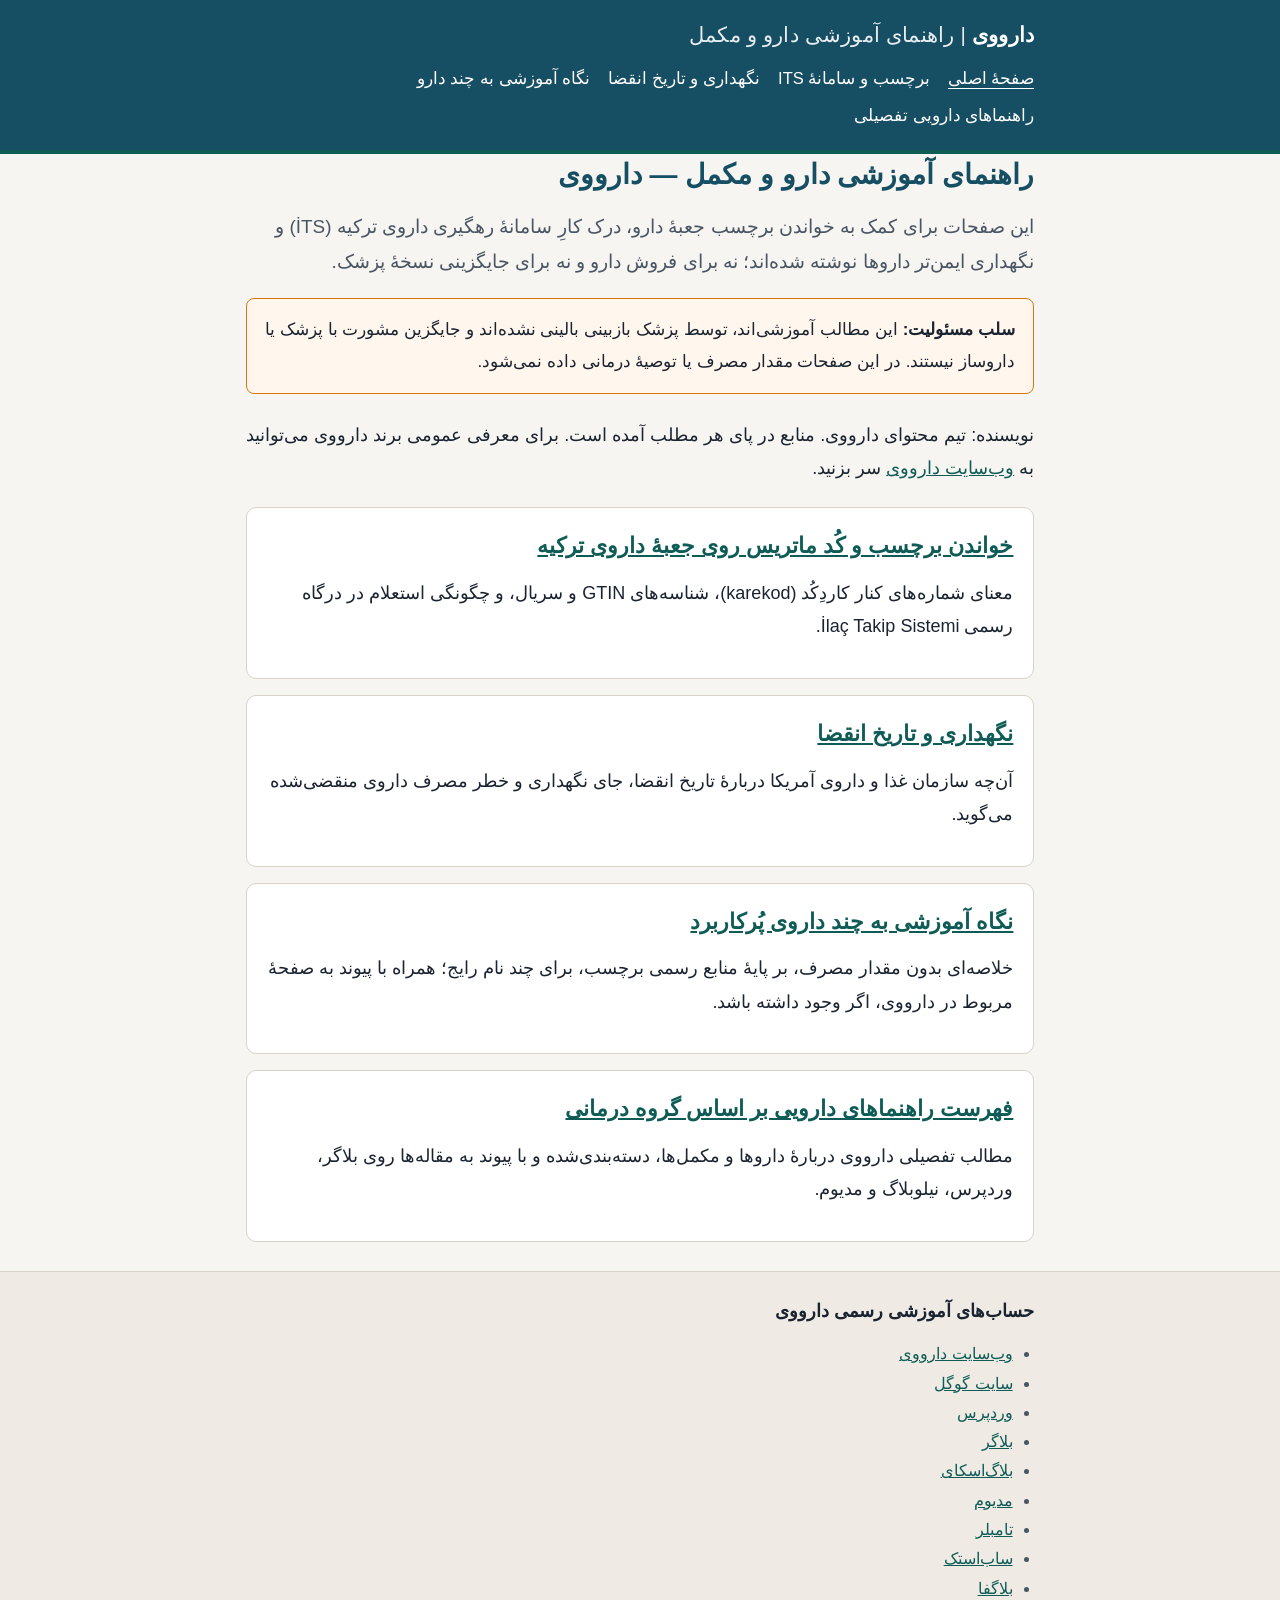
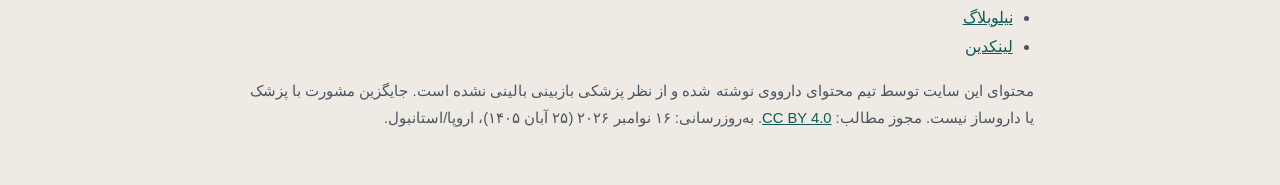
<file: index.html>
<!DOCTYPE html>
<html lang="fa" dir="rtl">
<head>
  <meta charset="utf-8">
  <meta name="viewport" content="width=device-width, initial-scale=1">
  <title>راهنمای آموزشی دارو و مکمل — دارووی</title>
  <meta name="description" content="راهنمای آموزشی دارووی دربارهٔ خواندن برچسب و کاردکد جعبهٔ داروی ترکیه، سامانهٔ ITS، نگهداری و تاریخ انقضا؛ بدون توصیهٔ درمانی.">
  <meta name="author" content="تیم محتوای دارووی (DarooWay Content Team)">
  <link rel="canonical" href="https://darooway.github.io/">
  <link rel="stylesheet" href="styles.css">
</head>
<body>
  <a class="skip" href="#content">پرش به محتوا</a>
  <header class="site">
    <div class="wrap">
      <a class="brand" href="index.html">دارووی <span>| راهنمای آموزشی دارو و مکمل</span></a>
    <nav class="primary" aria-label="فهرست اصلی">
      <ul>
        <li><a href="index.html" aria-current="page">صفحهٔ اصلی</a></li>
        <li><a href="labels-its.html">برچسب و سامانهٔ ITS</a></li>
        <li><a href="storage-expiry.html">نگهداری و تاریخ انقضا</a></li>
        <li><a href="drugs.html">نگاه آموزشی به چند دارو</a></li>
        <li><a href="guides.html">راهنماهای دارویی تفصیلی</a></li>
      </ul>
    </nav>
    </div>
  </header>
  <main id="content" class="wrap">
    <h1>راهنمای آموزشی دارو و مکمل — دارووی</h1>
    <p class="lede">این صفحات برای کمک به خواندن برچسب جعبهٔ دارو، درک کارِ سامانهٔ رهگیری داروی ترکیه (İTS) و نگهداری ایمن‌تر داروها نوشته شده‌اند؛ نه برای فروش دارو و نه برای جایگزینی نسخهٔ پزشک.</p>
    <aside class="disclaimer" role="note">
      <strong>سلب مسئولیت:</strong> این مطالب آموزشی‌اند، توسط پزشک بازبینی بالینی نشده‌اند و جایگزین مشورت با پزشک یا داروساز نیستند. در این صفحات مقدار مصرف یا توصیهٔ درمانی داده نمی‌شود.
    </aside>
    <p>نویسنده: تیم محتوای دارووی. منابع در پای هر مطلب آمده است. برای معرفی عمومی برند دارووی می‌توانید به <a href="https://darooway.com">وب‌سایت دارووی</a> سر بزنید.</p>
    <div class="cards">
      <article class="card">
        <h2><a href="labels-its.html">خواندن برچسب و کُد ماتریس روی جعبهٔ داروی ترکیه</a></h2>
        <p>معنای شماره‌های کنار کاردِکُد (karekod)، شناسه‌های GTIN و سریال، و چگونگی استعلام در درگاه رسمی İlaç Takip Sistemi.</p>
      </article>
      <article class="card">
        <h2><a href="storage-expiry.html">نگهداری و تاریخ انقضا</a></h2>
        <p>آن‌چه سازمان غذا و داروی آمریکا دربارهٔ تاریخ انقضا، جای نگهداری و خطر مصرف داروی منقضی‌شده می‌گوید.</p>
      </article>
      <article class="card">
        <h2><a href="drugs.html">نگاه آموزشی به چند داروی پُرکاربرد</a></h2>
        <p>خلاصه‌ای بدون مقدار مصرف، بر پایهٔ منابع رسمی برچسب، برای چند نام رایج؛ همراه با پیوند به صفحهٔ مربوط در دارووی، اگر وجود داشته باشد.</p>
      </article>
      <article class="card">
        <h2><a href="guides.html">فهرست راهنماهای دارویی بر اساس گروه درمانی</a></h2>
        <p>مطالب تفصیلی دارووی دربارهٔ داروها و مکمل‌ها، دسته‌بندی‌شده و با پیوند به مقاله‌ها روی بلاگر، وردپرس، نیلوبلاگ و مدیوم.</p>
      </article>
    </div>

  </main>
  <footer class="site">
    <div class="wrap">
      <h2>حساب‌های آموزشی رسمی دارووی</h2>
      <ul>
        <li><a href="https://darooway.com">وب‌سایت دارووی</a></li>
        <li><a href="https://sites.google.com/view/darooway">سایت گوگل</a></li>
        <li><a href="https://darooway.wordpress.com/">وردپرس</a></li>
        <li><a href="https://darooway.blogspot.com/">بلاگر</a></li>
        <li><a href="https://darooway.blogsky.com/">بلاگ‌اسکای</a></li>
        <li><a href="https://medium.com/@darooway">مدیوم</a></li>
        <li><a href="https://www.tumblr.com/darooway">تامبلر</a></li>
        <li><a href="https://darooway.substack.com/">ساب‌استک</a></li>
        <li><a href="https://darooway.blogfa.com/">بلاگفا</a></li>
        <li><a href="https://darooway.niloblog.com/">نیلوبلاگ</a></li>
        <li><a href="https://www.linkedin.com/company/darooway/">لینکدین</a></li>
      </ul>
      <p class="tiny">محتوای این سایت توسط تیم محتوای دارووی نوشته شده و از نظر پزشکی بازبینی بالینی نشده است. جایگزین مشورت با پزشک یا داروساز نیست. مجوز مطالب: <a href="https://creativecommons.org/licenses/by/4.0/">CC BY 4.0</a>. به‌روزرسانی: ۱۶ نوامبر ۲۰۲۶ (۲۵ آبان ۱۴۰۵)، اروپا/استانبول.</p>
    </div>
  </footer>
</body>
</html>
</file>
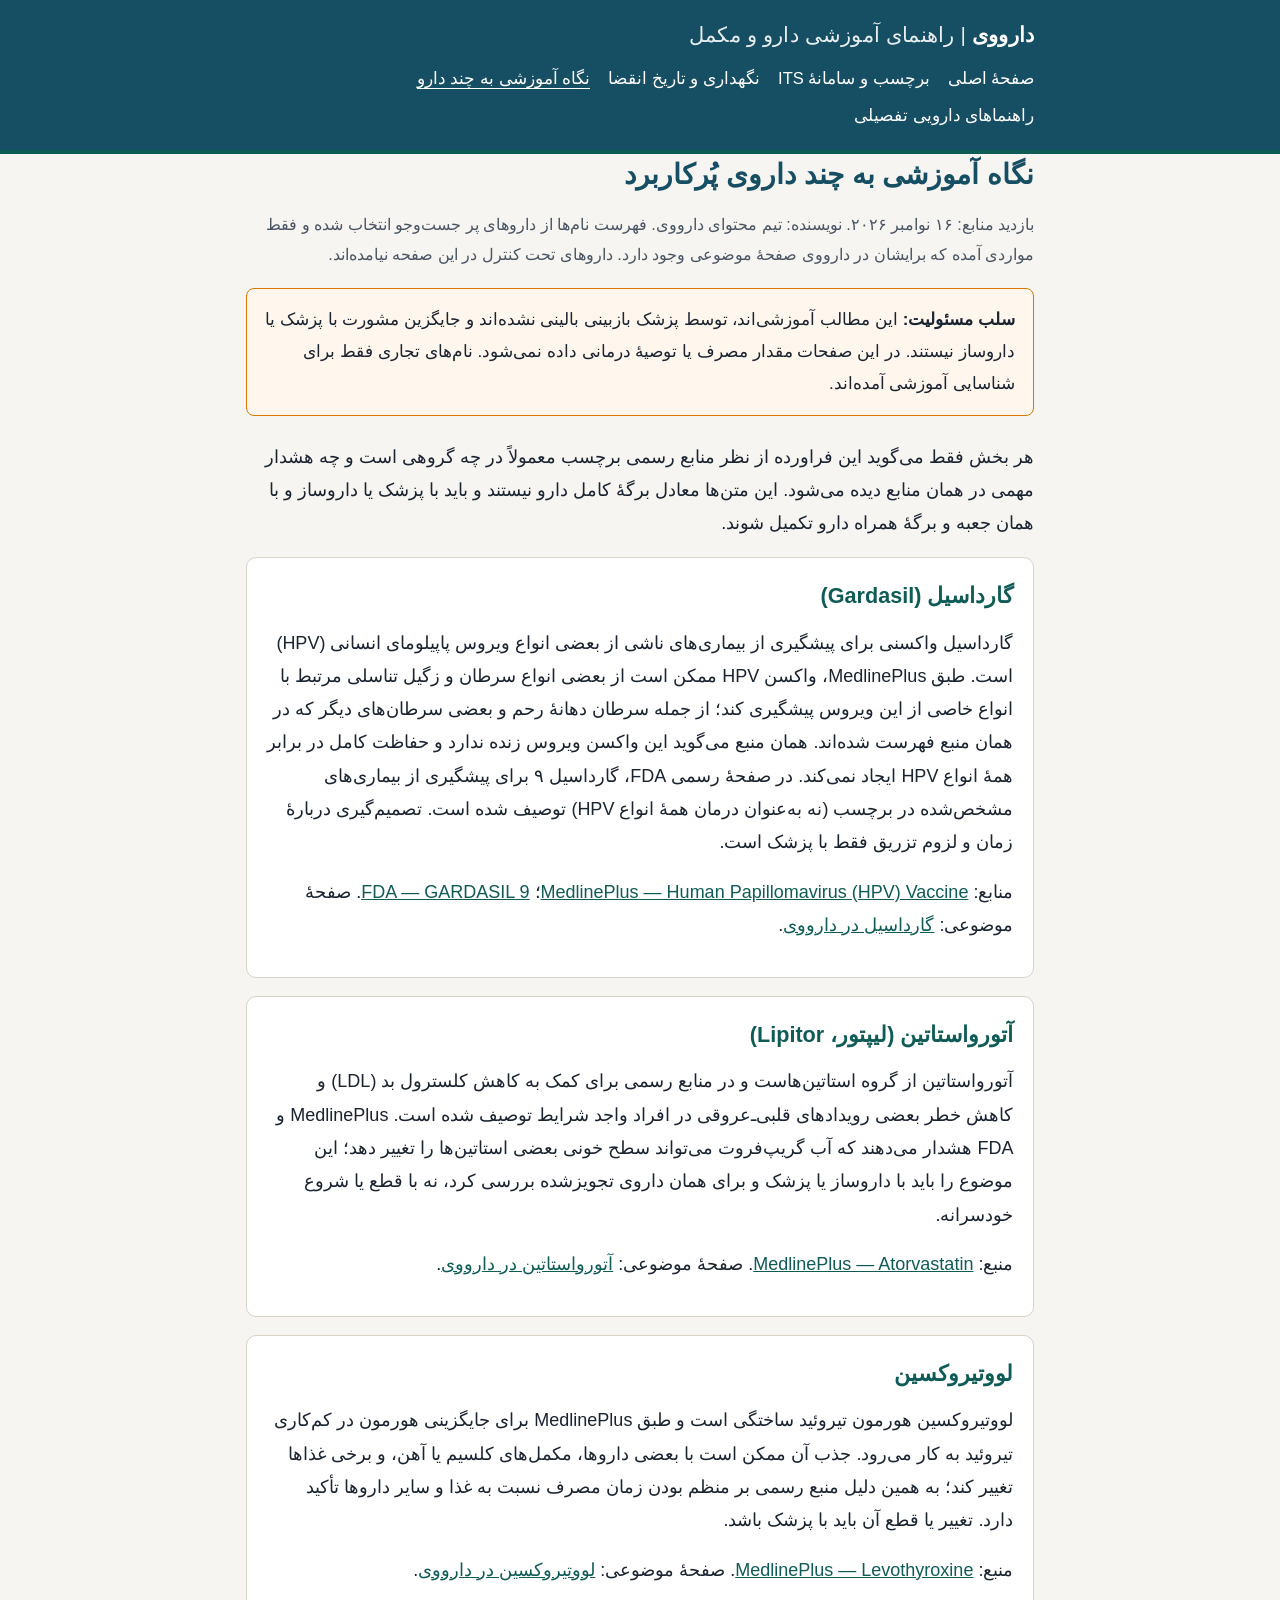
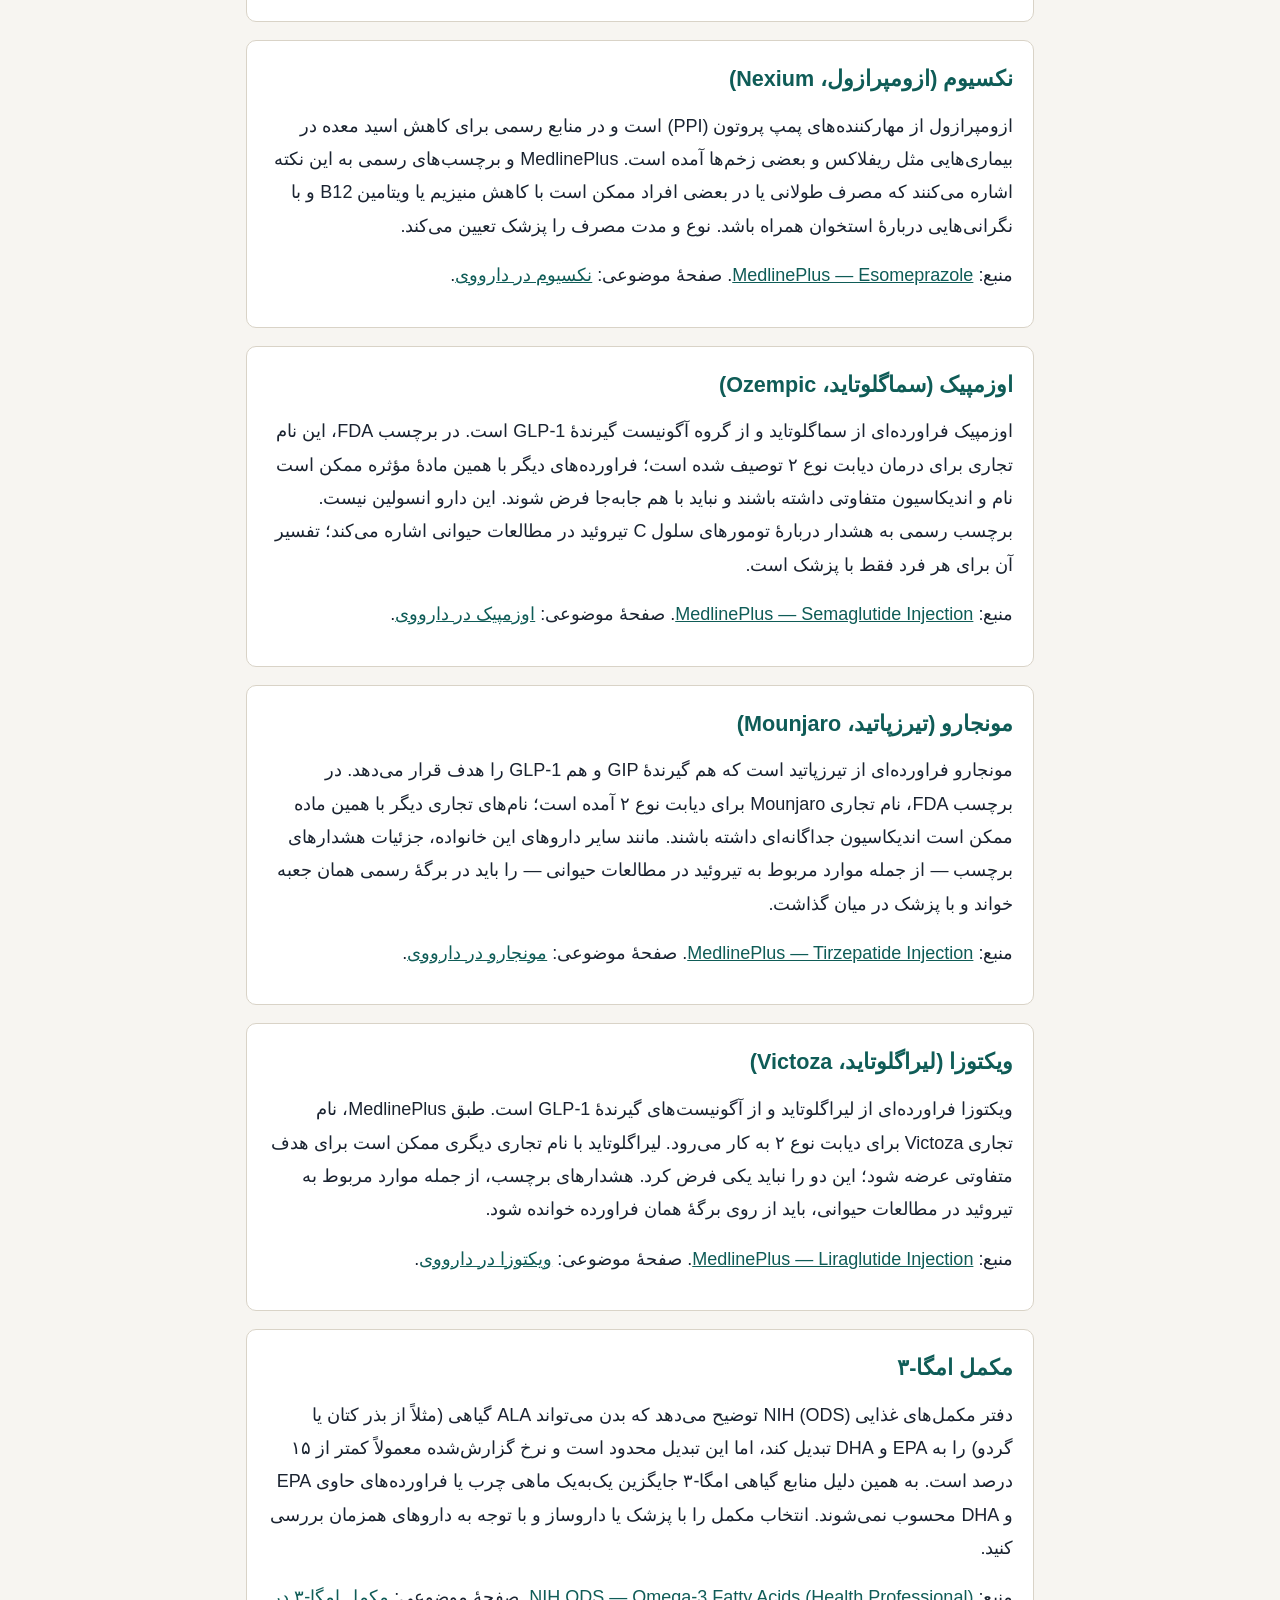
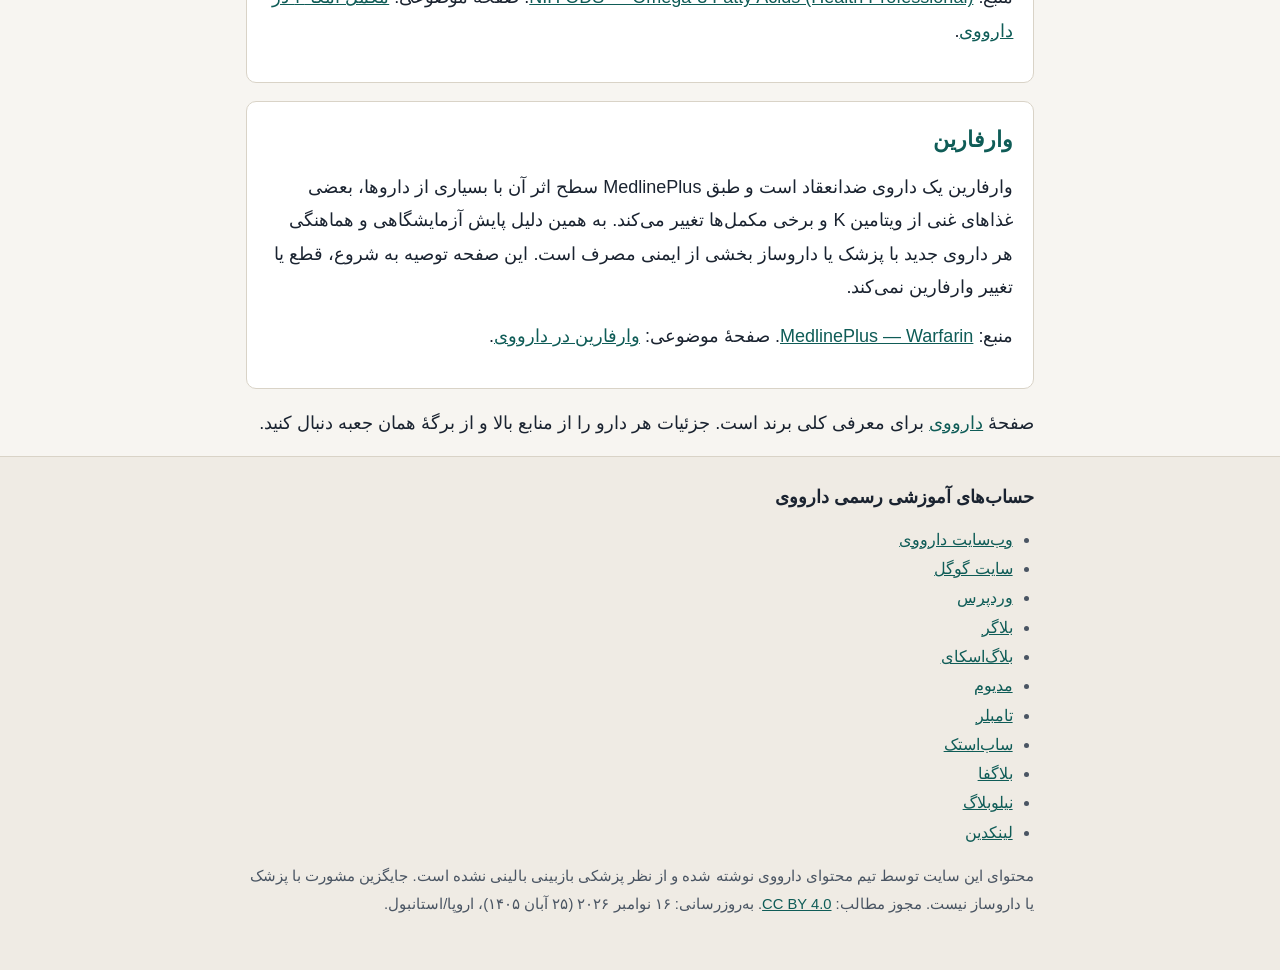
<file: drugs.html>
<!DOCTYPE html>
<html lang="fa" dir="rtl">
<head>
  <meta charset="utf-8">
  <meta name="viewport" content="width=device-width, initial-scale=1">
  <title>نگاه آموزشی به چند دارو — دارووی</title>
  <meta name="description" content="خلاصهٔ آموزشی و بدون مقدار مصرف دربارهٔ گارداسیل، آتورواستاتین، لووتیروکسین، نکسیوم، اوزمپیک، مونجارو، ویکتوزا، امگا-۳ و وارفارین، با پیوند به منابع رسمی و صفحه‌های موضوعی دارووی.">
  <meta name="author" content="تیم محتوای دارووی (DarooWay Content Team)">
  <link rel="canonical" href="https://darooway.github.io/drugs.html">
  <link rel="stylesheet" href="styles.css">
</head>
<body>
  <a class="skip" href="#content">پرش به محتوا</a>
  <header class="site">
    <div class="wrap">
      <a class="brand" href="index.html">دارووی <span>| راهنمای آموزشی دارو و مکمل</span></a>
    <nav class="primary" aria-label="فهرست اصلی">
      <ul>
        <li><a href="index.html">صفحهٔ اصلی</a></li>
        <li><a href="labels-its.html">برچسب و سامانهٔ ITS</a></li>
        <li><a href="storage-expiry.html">نگهداری و تاریخ انقضا</a></li>
        <li><a href="drugs.html" aria-current="page">نگاه آموزشی به چند دارو</a></li>
        <li><a href="guides.html">راهنماهای دارویی تفصیلی</a></li>
      </ul>
    </nav>
    </div>
  </header>
  <main id="content" class="wrap">
    <h1>نگاه آموزشی به چند داروی پُرکاربرد</h1>
    <p class="meta">بازدید منابع: ۱۶ نوامبر ۲۰۲۶. نویسنده: تیم محتوای دارووی. فهرست نام‌ها از داروهای پر جست‌وجو انتخاب شده و فقط مواردی آمده که برایشان در دارووی صفحهٔ موضوعی وجود دارد. داروهای تحت کنترل در این صفحه نیامده‌اند.</p>
    <aside class="disclaimer" role="note">
      <strong>سلب مسئولیت:</strong> این مطالب آموزشی‌اند، توسط پزشک بازبینی بالینی نشده‌اند و جایگزین مشورت با پزشک یا داروساز نیستند. در این صفحات مقدار مصرف یا توصیهٔ درمانی داده نمی‌شود. نام‌های تجاری فقط برای شناسایی آموزشی آمده‌اند.
    </aside>
    <p>هر بخش فقط می‌گوید این فراورده از نظر منابع رسمی برچسب معمولاً در چه گروهی است و چه هشدار مهمی در همان منابع دیده می‌شود. این متن‌ها معادل برگهٔ کامل دارو نیستند و باید با پزشک یا داروساز و با همان جعبه و برگهٔ همراه دارو تکمیل شوند.</p>

    <article class="drug" id="gardasil">
      <h2>گارداسیل (Gardasil)</h2>
      <p>گارداسیل واکسنی برای پیشگیری از بیماری‌های ناشی از بعضی انواع ویروس پاپیلومای انسانی (HPV) است. طبق MedlinePlus، واکسن HPV ممکن است از بعضی انواع سرطان و زگیل تناسلی مرتبط با انواع خاصی از این ویروس پیشگیری کند؛ از جمله سرطان دهانهٔ رحم و بعضی سرطان‌های دیگر که در همان منبع فهرست شده‌اند. همان منبع می‌گوید این واکسن ویروس زنده ندارد و حفاظت کامل در برابر همهٔ انواع HPV ایجاد نمی‌کند. در صفحهٔ رسمی FDA، گارداسیل ۹ برای پیشگیری از بیماری‌های مشخص‌شده در برچسب (نه به‌عنوان درمان همهٔ انواع HPV) توصیف شده است. تصمیم‌گیری دربارهٔ زمان و لزوم تزریق فقط با پزشک است.</p>
      <p>منابع: <a href="https://medlineplus.gov/druginfo/meds/a615028.html">MedlinePlus — Human Papillomavirus (HPV) Vaccine</a>؛ <a href="https://www.fda.gov/vaccines-blood-biologics/vaccines/gardasil-9">FDA — GARDASIL 9</a>. صفحهٔ موضوعی: <a href="https://darooway.com/fa/%DA%AF%D8%A7%D8%B1%D8%AF%D8%A7%D8%B3%DB%8C%D9%84">گارداسیل در دارووی</a>.</p>
    </article>

    <article class="drug" id="atorvastatin">
      <h2>آتورواستاتین (لیپتور، Lipitor)</h2>
      <p>آتورواستاتین از گروه استاتین‌هاست و در منابع رسمی برای کمک به کاهش کلسترول بد (LDL) و کاهش خطر بعضی رویدادهای قلبی‌ـ‌عروقی در افراد واجد شرایط توصیف شده است. MedlinePlus و FDA هشدار می‌دهند که آب گریپ‌فروت می‌تواند سطح خونی بعضی استاتین‌ها را تغییر دهد؛ این موضوع را باید با داروساز یا پزشک و برای همان داروی تجویزشده بررسی کرد، نه با قطع یا شروع خودسرانه.</p>
      <p>منبع: <a href="https://medlineplus.gov/druginfo/meds/a600045.html">MedlinePlus — Atorvastatin</a>. صفحهٔ موضوعی: <a href="https://darooway.com/fa/%D8%A2%D8%AA%D9%88%D8%B1%D9%88%D8%A7%D8%B3%D8%AA%D8%A7%D8%AA%DB%8C%D9%86">آتورواستاتین در دارووی</a>.</p>
    </article>

    <article class="drug" id="levothyroxine">
      <h2>لووتیروکسین</h2>
      <p>لووتیروکسین هورمون تیروئید ساختگی است و طبق MedlinePlus برای جایگزینی هورمون در کم‌کاری تیروئید به کار می‌رود. جذب آن ممکن است با بعضی داروها، مکمل‌های کلسیم یا آهن، و برخی غذاها تغییر کند؛ به همین دلیل منبع رسمی بر منظم بودن زمان مصرف نسبت به غذا و سایر داروها تأکید دارد. تغییر یا قطع آن باید با پزشک باشد.</p>
      <p>منبع: <a href="https://medlineplus.gov/druginfo/meds/a682461.html">MedlinePlus — Levothyroxine</a>. صفحهٔ موضوعی: <a href="https://darooway.com/fa/%D9%84%D9%88%D9%88%D8%AA%DB%8C%D8%B1%D9%88%DA%A9%D8%B3%DB%8C%D9%86">لووتیروکسین در دارووی</a>.</p>
    </article>

    <article class="drug" id="nexium">
      <h2>نکسیوم (ازومپرازول، Nexium)</h2>
      <p>ازومپرازول از مهارکننده‌های پمپ پروتون (PPI) است و در منابع رسمی برای کاهش اسید معده در بیماری‌هایی مثل ریفلاکس و بعضی زخم‌ها آمده است. MedlinePlus و برچسب‌های رسمی به این نکته اشاره می‌کنند که مصرف طولانی یا در بعضی افراد ممکن است با کاهش منیزیم یا ویتامین B12 و با نگرانی‌هایی دربارهٔ استخوان همراه باشد. نوع و مدت مصرف را پزشک تعیین می‌کند.</p>
      <p>منبع: <a href="https://medlineplus.gov/druginfo/meds/a699054.html">MedlinePlus — Esomeprazole</a>. صفحهٔ موضوعی: <a href="https://darooway.com/fa/%D9%86%DA%A9%D8%B3%DB%8C%D9%88%D9%85">نکسیوم در دارووی</a>.</p>
    </article>

    <article class="drug" id="ozempic">
      <h2>اوزمپیک (سماگلوتاید، Ozempic)</h2>
      <p>اوزمپیک فراورده‌ای از سماگلوتاید و از گروه آگونیست گیرندهٔ GLP-1 است. در برچسب FDA، این نام تجاری برای درمان دیابت نوع ۲ توصیف شده است؛ فراورده‌های دیگر با همین مادهٔ مؤثره ممکن است نام و اندیکاسیون متفاوتی داشته باشند و نباید با هم جابه‌جا فرض شوند. این دارو انسولین نیست. برچسب رسمی به هشدار دربارهٔ تومورهای سلول C تیروئید در مطالعات حیوانی اشاره می‌کند؛ تفسیر آن برای هر فرد فقط با پزشک است.</p>
      <p>منبع: <a href="https://medlineplus.gov/druginfo/meds/a618008.html">MedlinePlus — Semaglutide Injection</a>. صفحهٔ موضوعی: <a href="https://darooway.com/fa/%D8%A7%D9%88%D8%B2%D9%85%D9%BE%DB%8C%DA%A9">اوزمپیک در دارووی</a>.</p>
    </article>

    <article class="drug" id="mounjaro">
      <h2>مونجارو (تیرزپاتید، Mounjaro)</h2>
      <p>مونجارو فراورده‌ای از تیرزپاتید است که هم گیرندهٔ GIP و هم GLP-1 را هدف قرار می‌دهد. در برچسب FDA، نام تجاری Mounjaro برای دیابت نوع ۲ آمده است؛ نام‌های تجاری دیگر با همین ماده ممکن است اندیکاسیون جداگانه‌ای داشته باشند. مانند سایر داروهای این خانواده، جزئیات هشدارهای برچسب — از جمله موارد مربوط به تیروئید در مطالعات حیوانی — را باید در برگهٔ رسمی همان جعبه خواند و با پزشک در میان گذاشت.</p>
      <p>منبع: <a href="https://medlineplus.gov/druginfo/meds/a622044.html">MedlinePlus — Tirzepatide Injection</a>. صفحهٔ موضوعی: <a href="https://darooway.com/fa/%D9%85%D9%88%D9%86%D8%AC%D8%A7%D8%B1%D9%88">مونجارو در دارووی</a>.</p>
    </article>

    <article class="drug" id="victoza">
      <h2>ویکتوزا (لیراگلوتاید، Victoza)</h2>
      <p>ویکتوزا فراورده‌ای از لیراگلوتاید و از آگونیست‌های گیرندهٔ GLP-1 است. طبق MedlinePlus، نام تجاری Victoza برای دیابت نوع ۲ به کار می‌رود. لیراگلوتاید با نام تجاری دیگری ممکن است برای هدف متفاوتی عرضه شود؛ این دو را نباید یکی فرض کرد. هشدارهای برچسب، از جمله موارد مربوط به تیروئید در مطالعات حیوانی، باید از روی برگهٔ همان فراورده خوانده شود.</p>
      <p>منبع: <a href="https://medlineplus.gov/druginfo/meds/a611003.html">MedlinePlus — Liraglutide Injection</a>. صفحهٔ موضوعی: <a href="https://darooway.com/fa/%D9%88%DB%8C%DA%A9%D8%AA%D9%88%D8%B2%D8%A7">ویکتوزا در دارووی</a>.</p>
    </article>

    <article class="drug" id="omega3">
      <h2>مکمل امگا-۳</h2>
      <p>دفتر مکمل‌های غذایی NIH (ODS) توضیح می‌دهد که بدن می‌تواند ALA گیاهی (مثلاً از بذر کتان یا گردو) را به EPA و DHA تبدیل کند، اما این تبدیل محدود است و نرخ گزارش‌شده معمولاً کمتر از ۱۵ درصد است. به همین دلیل منابع گیاهی امگا-۳ جایگزین یک‌به‌یک ماهی چرب یا فراورده‌های حاوی EPA و DHA محسوب نمی‌شوند. انتخاب مکمل را با پزشک یا داروساز و با توجه به داروهای همزمان بررسی کنید.</p>
      <p>منبع: <a href="https://ods.od.nih.gov/factsheets/Omega3FattyAcids-HealthProfessional/">NIH ODS — Omega-3 Fatty Acids (Health Professional)</a>. صفحهٔ موضوعی: <a href="https://darooway.com/fa/%D9%85%DA%A9%D9%85%D9%84-%D8%A7%D9%85%DA%AF%D8%A7-%DB%B3">مکمل امگا-۳ در دارووی</a>.</p>
    </article>

    <article class="drug" id="warfarin">
      <h2>وارفارین</h2>
      <p>وارفارین یک داروی ضدانعقاد است و طبق MedlinePlus سطح اثر آن با بسیاری از داروها، بعضی غذاهای غنی از ویتامین K و برخی مکمل‌ها تغییر می‌کند. به همین دلیل پایش آزمایشگاهی و هماهنگی هر داروی جدید با پزشک یا داروساز بخشی از ایمنی مصرف است. این صفحه توصیه به شروع، قطع یا تغییر وارفارین نمی‌کند.</p>
      <p>منبع: <a href="https://medlineplus.gov/druginfo/meds/a682277.html">MedlinePlus — Warfarin</a>. صفحهٔ موضوعی: <a href="https://darooway.com/fa/%D9%88%D8%A7%D8%B1%D9%81%D8%A7%D8%B1%DB%8C%D9%86">وارفارین در دارووی</a>.</p>
    </article>

    <p>صفحهٔ <a href="https://darooway.com">دارووی</a> برای معرفی کلی برند است. جزئیات هر دارو را از منابع بالا و از برگهٔ همان جعبه دنبال کنید.</p>

  </main>
<footer class="site">
    <div class="wrap">
      <h2>حساب‌های آموزشی رسمی دارووی</h2>
      <ul>
        <li><a href="https://darooway.com">وب‌سایت دارووی</a></li>
        <li><a href="https://sites.google.com/view/darooway">سایت گوگل</a></li>
        <li><a href="https://darooway.wordpress.com/">وردپرس</a></li>
        <li><a href="https://darooway.blogspot.com/">بلاگر</a></li>
        <li><a href="https://darooway.blogsky.com/">بلاگ‌اسکای</a></li>
        <li><a href="https://medium.com/@darooway">مدیوم</a></li>
        <li><a href="https://www.tumblr.com/darooway">تامبلر</a></li>
        <li><a href="https://darooway.substack.com/">ساب‌استک</a></li>
        <li><a href="https://darooway.blogfa.com/">بلاگفا</a></li>
        <li><a href="https://darooway.niloblog.com/">نیلوبلاگ</a></li>
        <li><a href="https://www.linkedin.com/company/darooway/">لینکدین</a></li>
      </ul>
      <p class="tiny">محتوای این سایت توسط تیم محتوای دارووی نوشته شده و از نظر پزشکی بازبینی بالینی نشده است. جایگزین مشورت با پزشک یا داروساز نیست. مجوز مطالب: <a href="https://creativecommons.org/licenses/by/4.0/">CC BY 4.0</a>. به‌روزرسانی: ۱۶ نوامبر ۲۰۲۶ (۲۵ آبان ۱۴۰۵)، اروپا/استانبول.</p>
    </div>
  </footer>
</body>
</html>
</file>
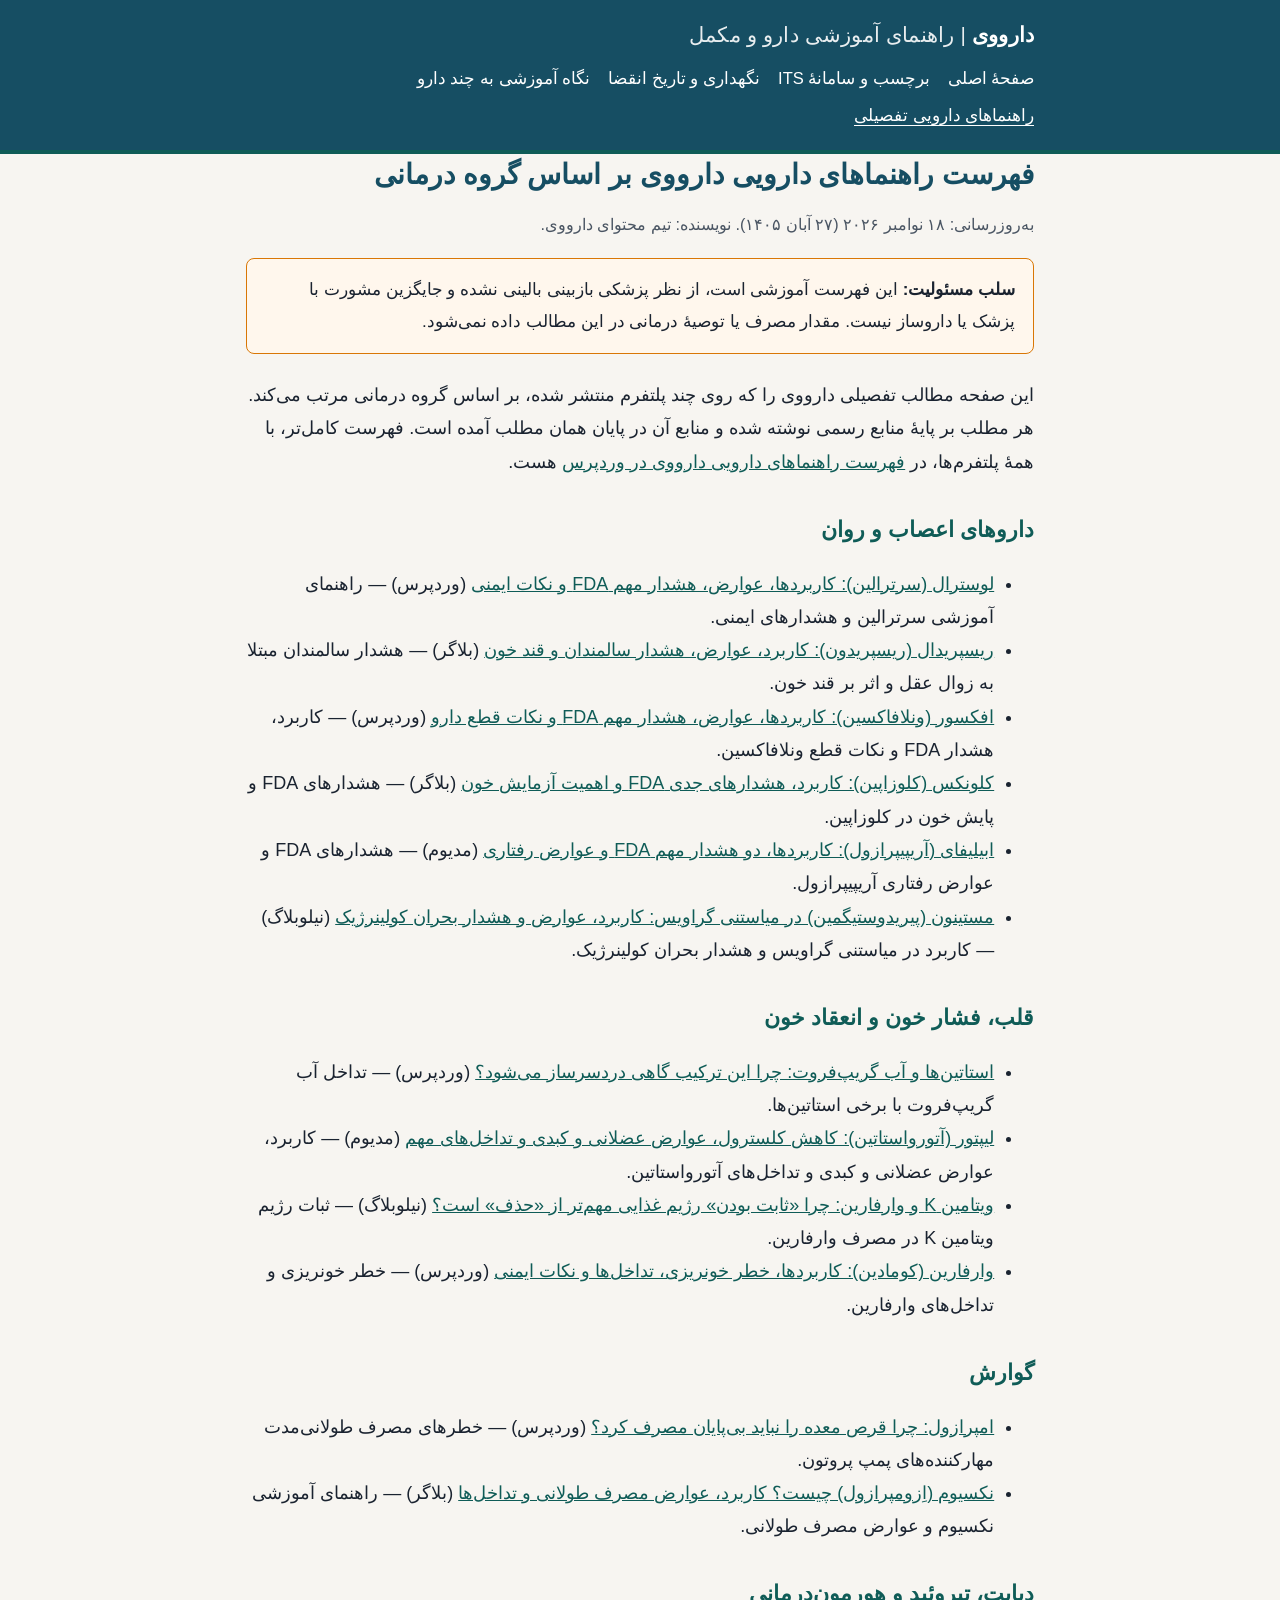
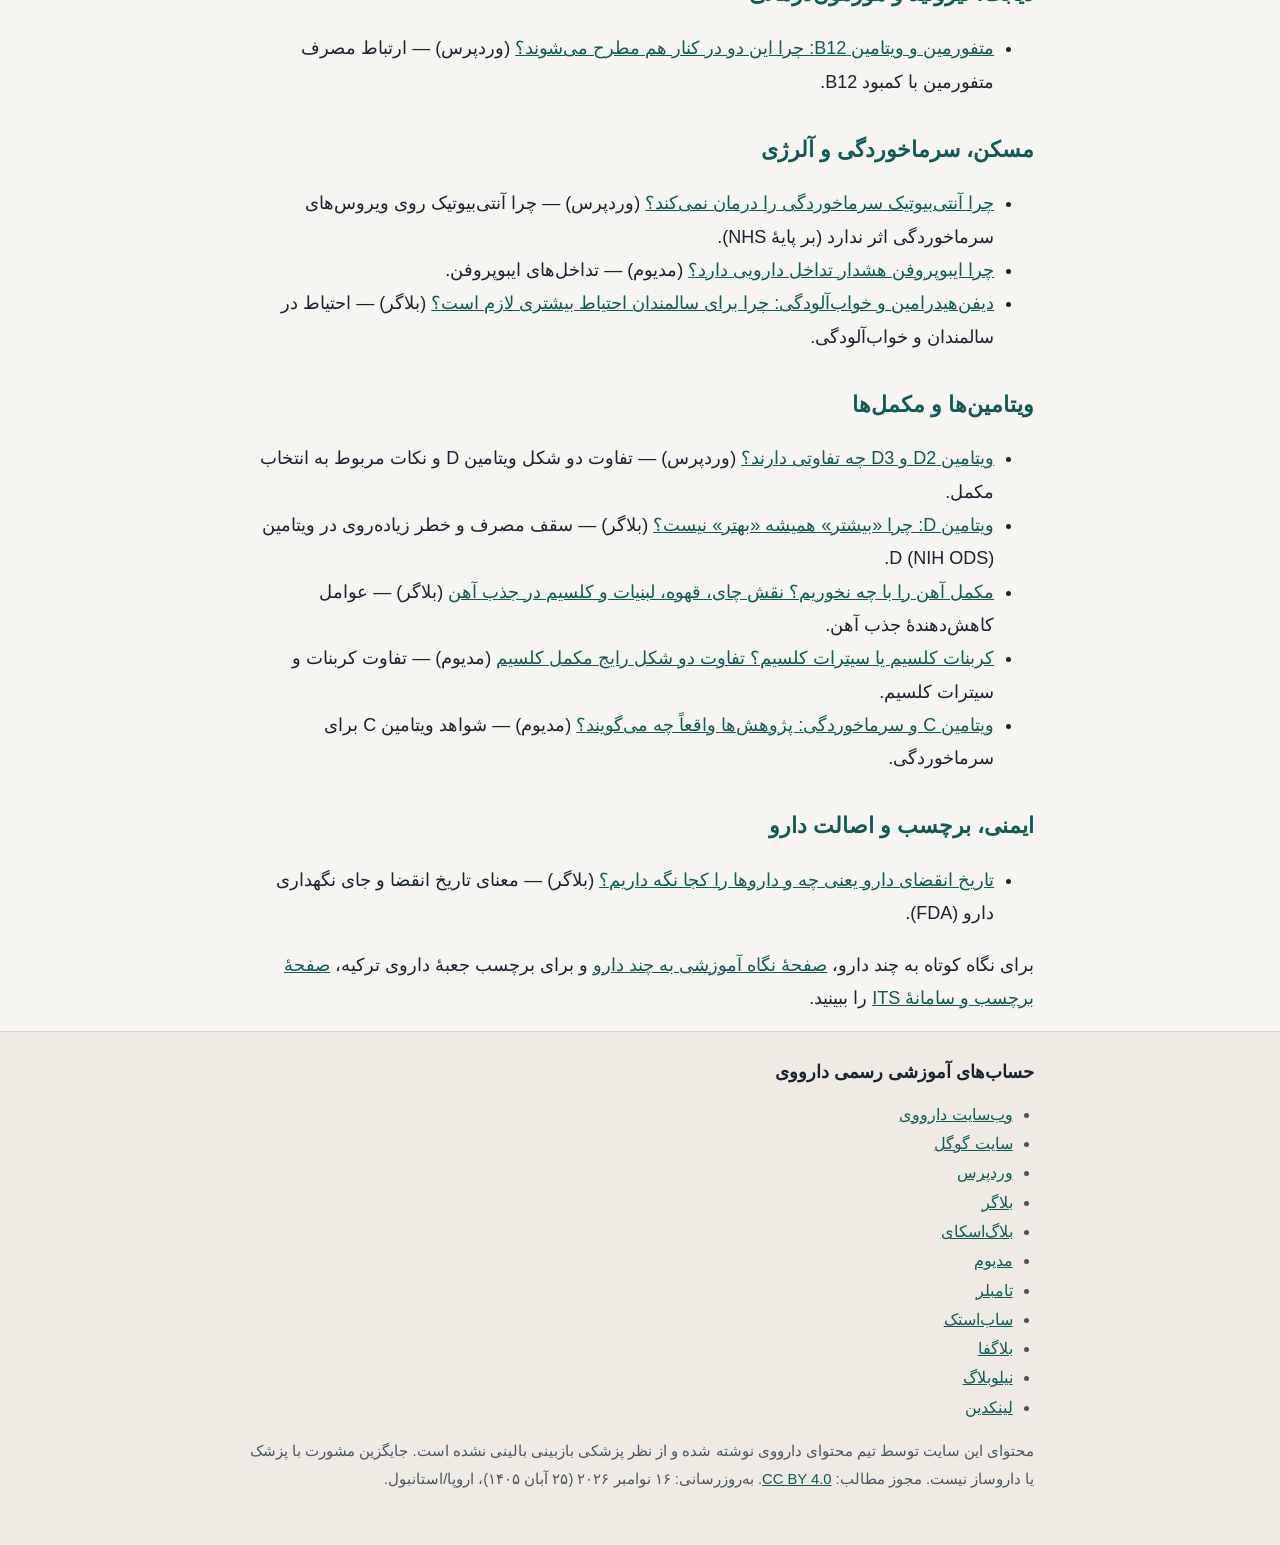
<file: guides.html>
<!DOCTYPE html>
<html lang="fa" dir="rtl">
<head>
  <meta charset="utf-8">
  <meta name="viewport" content="width=device-width, initial-scale=1">
  <title>فهرست راهنماهای دارویی بر اساس گروه درمانی — دارووی</title>
  <meta name="description" content="فهرست راهنماهای آموزشی دارووی دربارهٔ داروها و مکمل‌ها بر اساس گروه درمانی، با پیوند به مطالب کامل روی بلاگر، وردپرس، نیلوبلاگ و مدیوم؛ بدون توصیهٔ درمانی.">
  <meta name="author" content="تیم محتوای دارووی (DarooWay Content Team)">
  <link rel="canonical" href="https://darooway.github.io/guides.html">
  <link rel="stylesheet" href="styles.css">
</head>
<body>
  <a class="skip" href="#content">پرش به محتوا</a>
  <header class="site">
    <div class="wrap">
      <a class="brand" href="index.html">دارووی <span>| راهنمای آموزشی دارو و مکمل</span></a>
    <nav class="primary" aria-label="فهرست اصلی">
      <ul>
        <li><a href="index.html">صفحهٔ اصلی</a></li>
        <li><a href="labels-its.html">برچسب و سامانهٔ ITS</a></li>
        <li><a href="storage-expiry.html">نگهداری و تاریخ انقضا</a></li>
        <li><a href="drugs.html">نگاه آموزشی به چند دارو</a></li>
        <li><a href="guides.html" aria-current="page">راهنماهای دارویی تفصیلی</a></li>
      </ul>
    </nav>
    </div>
  </header>
  <main id="content" class="wrap">
    <h1>فهرست راهنماهای دارویی دارووی بر اساس گروه درمانی</h1>
    <p class="meta">به‌روزرسانی: ۱۸ نوامبر ۲۰۲۶ (۲۷ آبان ۱۴۰۵). نویسنده: تیم محتوای دارووی.</p>
    <aside class="disclaimer" role="note">
      <strong>سلب مسئولیت:</strong> این فهرست آموزشی است، از نظر پزشکی بازبینی بالینی نشده و جایگزین مشورت با پزشک یا داروساز نیست. مقدار مصرف یا توصیهٔ درمانی در این مطالب داده نمی‌شود.
    </aside>
    <p>این صفحه مطالب تفصیلی دارووی را که روی چند پلتفرم منتشر شده، بر اساس گروه درمانی مرتب می‌کند. هر مطلب بر پایهٔ منابع رسمی نوشته شده و منابع آن در پایان همان مطلب آمده است. فهرست کامل‌تر، با همهٔ پلتفرم‌ها، در <a href="https://darooway.wordpress.com/drug-guides/">فهرست راهنماهای دارویی دارووی در وردپرس</a> هست.</p>
    <section><h2>داروهای اعصاب و روان</h2>
      <ul>
        <li><a href="https://darooway.wordpress.com/2026/11/16/lustral-sertraline/">لوسترال (سرترالین): کاربردها، عوارض، هشدار مهم FDA و نکات ایمنی</a> (وردپرس) — راهنمای آموزشی سرترالین و هشدارهای ایمنی.</li>
        <li><a href="https://darooway.blogspot.com/2026/11/blog-post_16.html">ریسپریدال (ریسپریدون): کاربرد، عوارض، هشدار سالمندان و قند خون</a> (بلاگر) — هشدار سالمندان مبتلا به زوال عقل و اثر بر قند خون.</li>
        <li><a href="https://darooway.wordpress.com/2026/11/17/effexor-venlafaxine/">افکسور (ونلافاکسین): کاربردها، عوارض، هشدار مهم FDA و نکات قطع دارو</a> (وردپرس) — کاربرد، هشدار FDA و نکات قطع ونلافاکسین.</li>
        <li><a href="https://darooway.blogspot.com/2026/11/fda.html">کلونکس (کلوزاپین): کاربرد، هشدارهای جدی FDA و اهمیت آزمایش خون</a> (بلاگر) — هشدارهای FDA و پایش خون در کلوزاپین.</li>
        <li><a href="https://medium.com/@darooway/%D8%A7%D8%A8%DB%8C%D9%84%DB%8C%D9%81%D8%A7%DB%8C-%D8%A2%D8%B1%DB%8C%D9%BE%DB%8C%D9%BE%D8%B1%D8%A7%D8%B2%D9%88%D9%84-%DA%A9%D8%A7%D8%B1%D8%A8%D8%B1%D8%AF%D9%87%D8%A7-%D8%AF%D9%88-%D9%87%D8%B4%D8%AF%D8%A7%D8%B1-%D9%85%D9%87%D9%85-fda-%D9%88-%D8%B9%D9%88%D8%A7%D8%B1%D8%B6-%D8%B1%D9%81%D8%AA%D8%A7%D8%B1%DB%8C-831b08e56837">ابیلیفای (آریپیپرازول): کاربردها، دو هشدار مهم FDA و عوارض رفتاری</a> (مدیوم) — هشدارهای FDA و عوارض رفتاری آریپیپرازول.</li>
        <li><a href="https://darooway.niloblog.com/p/2/مستینون-پیریدوستیگمین-میاستنی-گراویس-کاربرد-عوارض-هشدار">مستینون (پیریدوستیگمین) در میاستنی گراویس: کاربرد، عوارض و هشدار بحران کولینرژیک</a> (نیلوبلاگ) — کاربرد در میاستنی گراویس و هشدار بحران کولینرژیک.</li>
      </ul></section>
    <section><h2>قلب، فشار خون و انعقاد خون</h2>
      <ul>
        <li><a href="https://darooway.wordpress.com/2026/11/11/statins-grapefruit-juice/">استاتین‌ها و آب گریپ‌فروت: چرا این ترکیب گاهی دردسرساز می‌شود؟</a> (وردپرس) — تداخل آب گریپ‌فروت با برخی استاتین‌ها.</li>
        <li><a href="https://medium.com/@darooway/%D9%84%DB%8C%D9%BE%D8%AA%D9%88%D8%B1-%D8%A2%D8%AA%D9%88%D8%B1%D9%88%D8%A7%D8%B3%D8%AA%D8%A7%D8%AA%DB%8C%D9%86-%DA%A9%D8%A7%D9%87%D8%B4-%DA%A9%D9%84%D8%B3%D8%AA%D8%B1%D9%88%D9%84-%D8%B9%D9%88%D8%A7%D8%B1%D8%B6-%D8%B9%D8%B6%D9%84%D8%A7%D9%86%DB%8C-%D9%88-%DA%A9%D8%A8%D8%AF%DB%8C-%D9%88-%D8%AA%D8%AF%D8%A7%D8%AE%D9%84-%D9%87%D8%A7%DB%8C-%D9%85%D9%87%D9%85-0434c348c39c">لیپتور (آتورواستاتین): کاهش کلسترول، عوارض عضلانی و کبدی و تداخل‌های مهم</a> (مدیوم) — کاربرد، عوارض عضلانی و کبدی و تداخل‌های آتورواستاتین.</li>
        <li><a href="https://darooway.niloblog.com/p/1/ویتامین-وارفارین-چرا-ثابت-بودن-رژیم-غذایی-مهم-حذف-است">ویتامین K و وارفارین: چرا «ثابت بودن» رژیم غذایی مهم‌تر از «حذف» است؟</a> (نیلوبلاگ) — ثبات رژیم ویتامین K در مصرف وارفارین.</li>
        <li><a href="https://darooway.wordpress.com/2026/11/18/warfarin-coumadin/">وارفارین (کومادین): کاربردها، خطر خونریزی، تداخل‌ها و نکات ایمنی</a> (وردپرس) — خطر خونریزی و تداخل‌های وارفارین.</li>
      </ul></section>
    <section><h2>گوارش</h2>
      <ul>
        <li><a href="https://darooway.wordpress.com/2026/11/09/omeprazole-long-term/">امپرازول: چرا قرص معده را نباید بی‌پایان مصرف کرد؟</a> (وردپرس) — خطرهای مصرف طولانی‌مدت مهارکننده‌های پمپ پروتون.</li>
        <li><a href="https://darooway.blogspot.com/2026/11/blog-post_15.html">نکسیوم (اِزومپرازول) چیست؟ کاربرد، عوارض مصرف طولانی و تداخل‌ها</a> (بلاگر) — راهنمای آموزشی نکسیوم و عوارض مصرف طولانی.</li>
      </ul></section>
    <section><h2>دیابت، تیروئید و هورمون‌درمانی</h2>
      <ul>
        <li><a href="https://darooway.wordpress.com/2026/11/10/metformin-vitamin-b12/">متفورمین و ویتامین B12: چرا این دو در کنار هم مطرح می‌شوند؟</a> (وردپرس) — ارتباط مصرف متفورمین با کمبود B12.</li>
      </ul></section>
    <section><h2>مسکن، سرماخوردگی و آلرژی</h2>
      <ul>
        <li><a href="https://darooway.wordpress.com/2026/11/08/antibiotics-colds/">چرا آنتی‌بیوتیک سرماخوردگی را درمان نمی‌کند؟</a> (وردپرس) — چرا آنتی‌بیوتیک روی ویروس‌های سرماخوردگی اثر ندارد (بر پایهٔ NHS).</li>
        <li><a href="https://medium.com/@darooway/%DA%86%D8%B1%D8%A7-%D8%A7%DB%8C%D8%A8%D9%88%D9%BE%D8%B1%D9%88%D9%81%D9%86-%D9%87%D8%B4%D8%AF%D8%A7%D8%B1-%D8%AA%D8%AF%D8%A7%D8%AE%D9%84-%D8%AF%D8%A7%D8%B1%D9%88%DB%8C%DB%8C-%D8%AF%D8%A7%D8%B1%D8%AF-78e4163b9fe8">چرا ایبوپروفن هشدار تداخل دارویی دارد؟</a> (مدیوم) — تداخل‌های ایبوپروفن.</li>
        <li><a href="https://darooway.blogspot.com/2026/11/blog-post_10.html">دیفن‌هیدرامین و خواب‌آلودگی: چرا برای سالمندان احتیاط بیشتری لازم است؟</a> (بلاگر) — احتیاط در سالمندان و خواب‌آلودگی.</li>
      </ul></section>
    <section><h2>ویتامین‌ها و مکمل‌ها</h2>
      <ul>
        <li><a href="https://darooway.wordpress.com/2026/11/06/vitamin-d2-vs-d3/">ویتامین D2 و D3 چه تفاوتی دارند؟</a> (وردپرس) — تفاوت دو شکل ویتامین D و نکات مربوط به انتخاب مکمل.</li>
        <li><a href="https://darooway.blogspot.com/2026/11/d.html">ویتامین D: چرا «بیشتر» همیشه «بهتر» نیست؟</a> (بلاگر) — سقف مصرف و خطر زیاده‌روی در ویتامین D (NIH ODS).</li>
        <li><a href="https://darooway.blogspot.com/2026/11/blog-post_09.html">مکمل آهن را با چه نخوریم؟ نقش چای، قهوه، لبنیات و کلسیم در جذب آهن</a> (بلاگر) — عوامل کاهش‌دهندهٔ جذب آهن.</li>
        <li><a href="https://medium.com/@darooway/%DA%A9%D8%B1%D8%A8%D9%86%D8%A7%D8%AA-%DA%A9%D9%84%D8%B3%DB%8C%D9%85-%DB%8C%D8%A7-%D8%B3%DB%8C%D8%AA%D8%B1%D8%A7%D8%AA-%DA%A9%D9%84%D8%B3%DB%8C%D9%85-%D8%AA%D9%81%D8%A7%D9%88%D8%AA-%D8%AF%D9%88-%D8%B4%DA%A9%D9%84-%D8%B1%D8%A7%DB%8C%D8%AC-%D9%85%DA%A9%D9%85%D9%84-%DA%A9%D9%84%D8%B3%DB%8C%D9%85-589455d88cf0">کربنات کلسیم یا سیترات کلسیم؟ تفاوت دو شکل رایج مکمل کلسیم</a> (مدیوم) — تفاوت کربنات و سیترات کلسیم.</li>
        <li><a href="https://medium.com/@darooway/%D9%88%DB%8C%D8%AA%D8%A7%D9%85%DB%8C%D9%86-c-%D9%88-%D8%B3%D8%B1%D9%85%D8%A7%D8%AE%D9%88%D8%B1%D8%AF%DA%AF%DB%8C-%D9%BE%DA%98%D9%88%D9%87%D8%B4-%D9%87%D8%A7-%D9%88%D8%A7%D9%82%D8%B9%D8%A7%D9%8B-%DA%86%D9%87-%D9%85%DB%8C-%DA%AF%D9%88%DB%8C%D9%86%D8%AF-440049decf43">ویتامین C و سرماخوردگی: پژوهش‌ها واقعاً چه می‌گویند؟</a> (مدیوم) — شواهد ویتامین C برای سرماخوردگی.</li>
      </ul></section>
    <section><h2>ایمنی، برچسب و اصالت دارو</h2>
      <ul>
        <li><a href="https://darooway.blogspot.com/2026/11/blog-post.html">تاریخ انقضای دارو یعنی چه و داروها را کجا نگه داریم؟</a> (بلاگر) — معنای تاریخ انقضا و جای نگهداری دارو (FDA).</li>
      </ul></section>
    <p>برای نگاه کوتاه به چند دارو، <a href="drugs.html">صفحهٔ نگاه آموزشی به چند دارو</a> و برای برچسب جعبهٔ داروی ترکیه، <a href="labels-its.html">صفحهٔ برچسب و سامانهٔ ITS</a> را ببینید.</p>

  </main>
<footer class="site">
    <div class="wrap">
      <h2>حساب‌های آموزشی رسمی دارووی</h2>
      <ul>
        <li><a href="https://darooway.com">وب‌سایت دارووی</a></li>
        <li><a href="https://sites.google.com/view/darooway">سایت گوگل</a></li>
        <li><a href="https://darooway.wordpress.com/">وردپرس</a></li>
        <li><a href="https://darooway.blogspot.com/">بلاگر</a></li>
        <li><a href="https://darooway.blogsky.com/">بلاگ‌اسکای</a></li>
        <li><a href="https://medium.com/@darooway">مدیوم</a></li>
        <li><a href="https://www.tumblr.com/darooway">تامبلر</a></li>
        <li><a href="https://darooway.substack.com/">ساب‌استک</a></li>
        <li><a href="https://darooway.blogfa.com/">بلاگفا</a></li>
        <li><a href="https://darooway.niloblog.com/">نیلوبلاگ</a></li>
        <li><a href="https://www.linkedin.com/company/darooway/">لینکدین</a></li>
      </ul>
      <p class="tiny">محتوای این سایت توسط تیم محتوای دارووی نوشته شده و از نظر پزشکی بازبینی بالینی نشده است. جایگزین مشورت با پزشک یا داروساز نیست. مجوز مطالب: <a href="https://creativecommons.org/licenses/by/4.0/">CC BY 4.0</a>. به‌روزرسانی: ۱۶ نوامبر ۲۰۲۶ (۲۵ آبان ۱۴۰۵)، اروپا/استانبول.</p>
    </div>
  </footer>
</body>
</html>
</file>
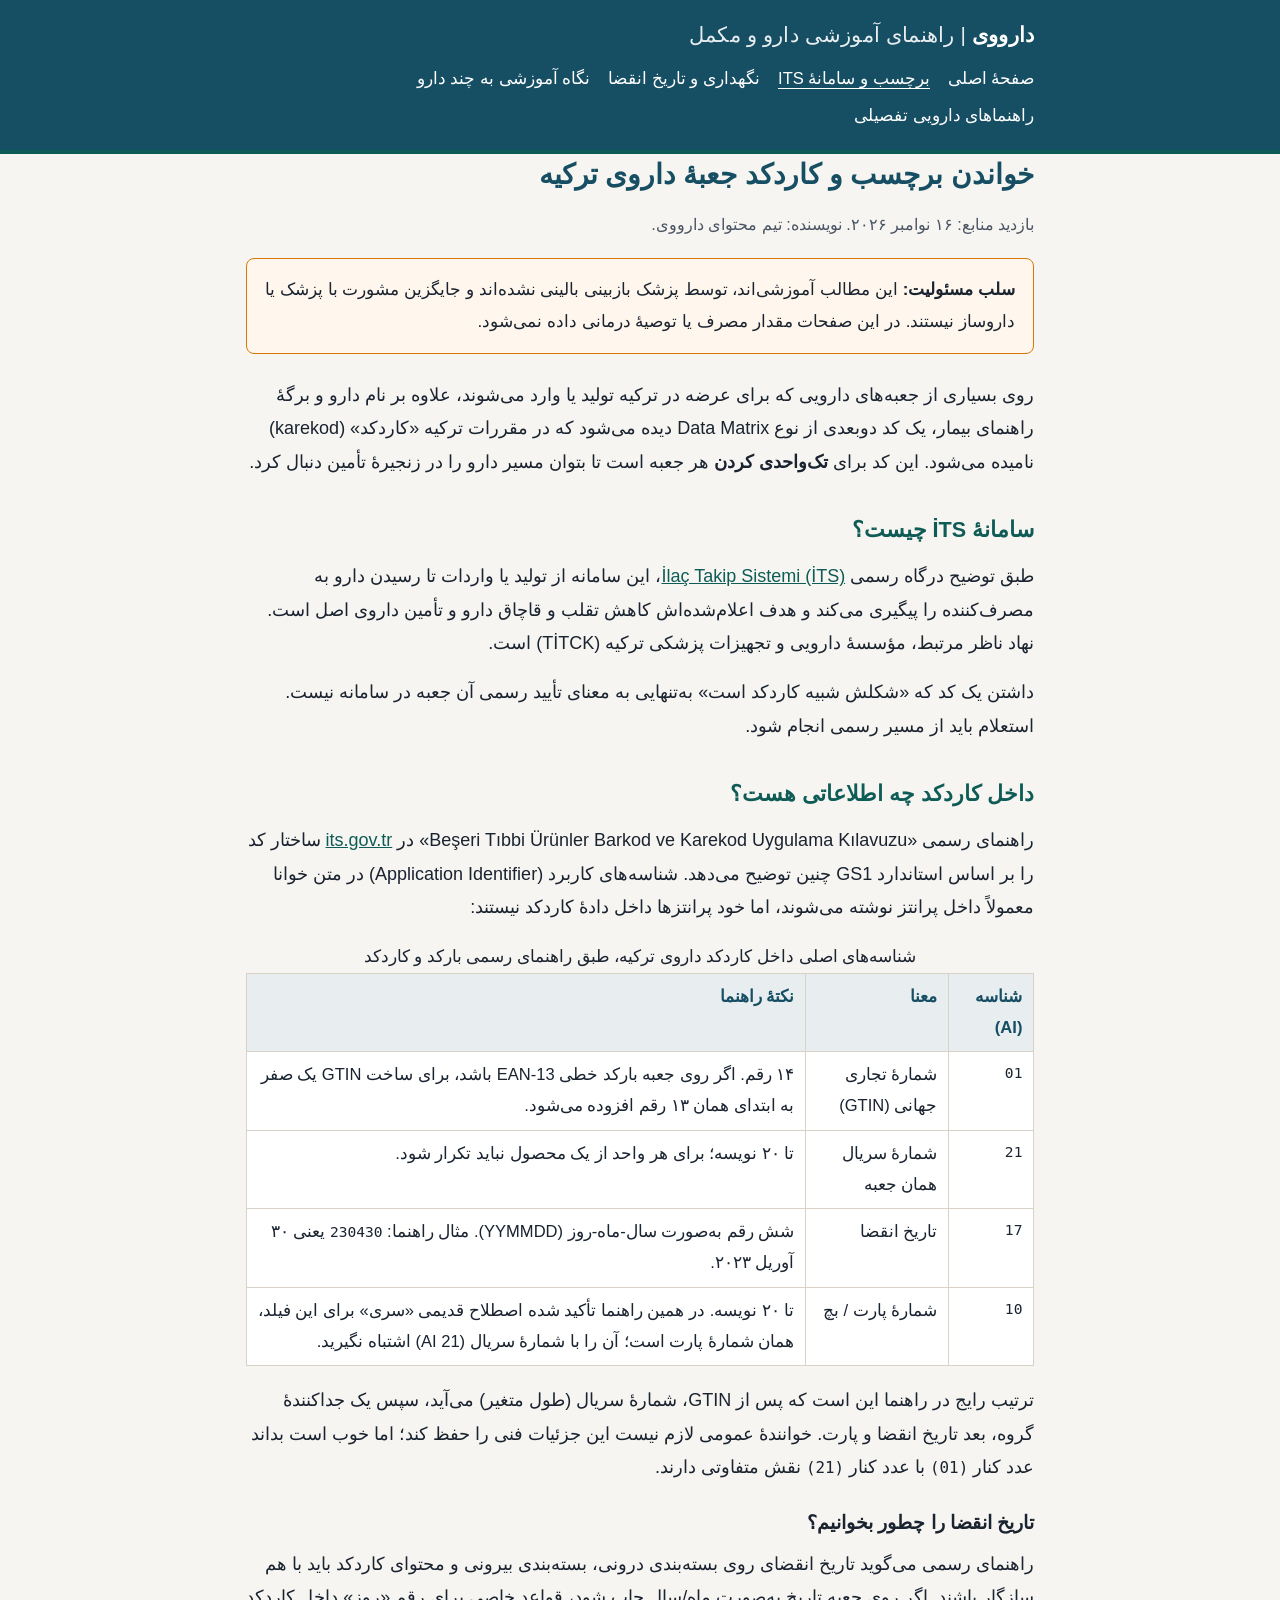
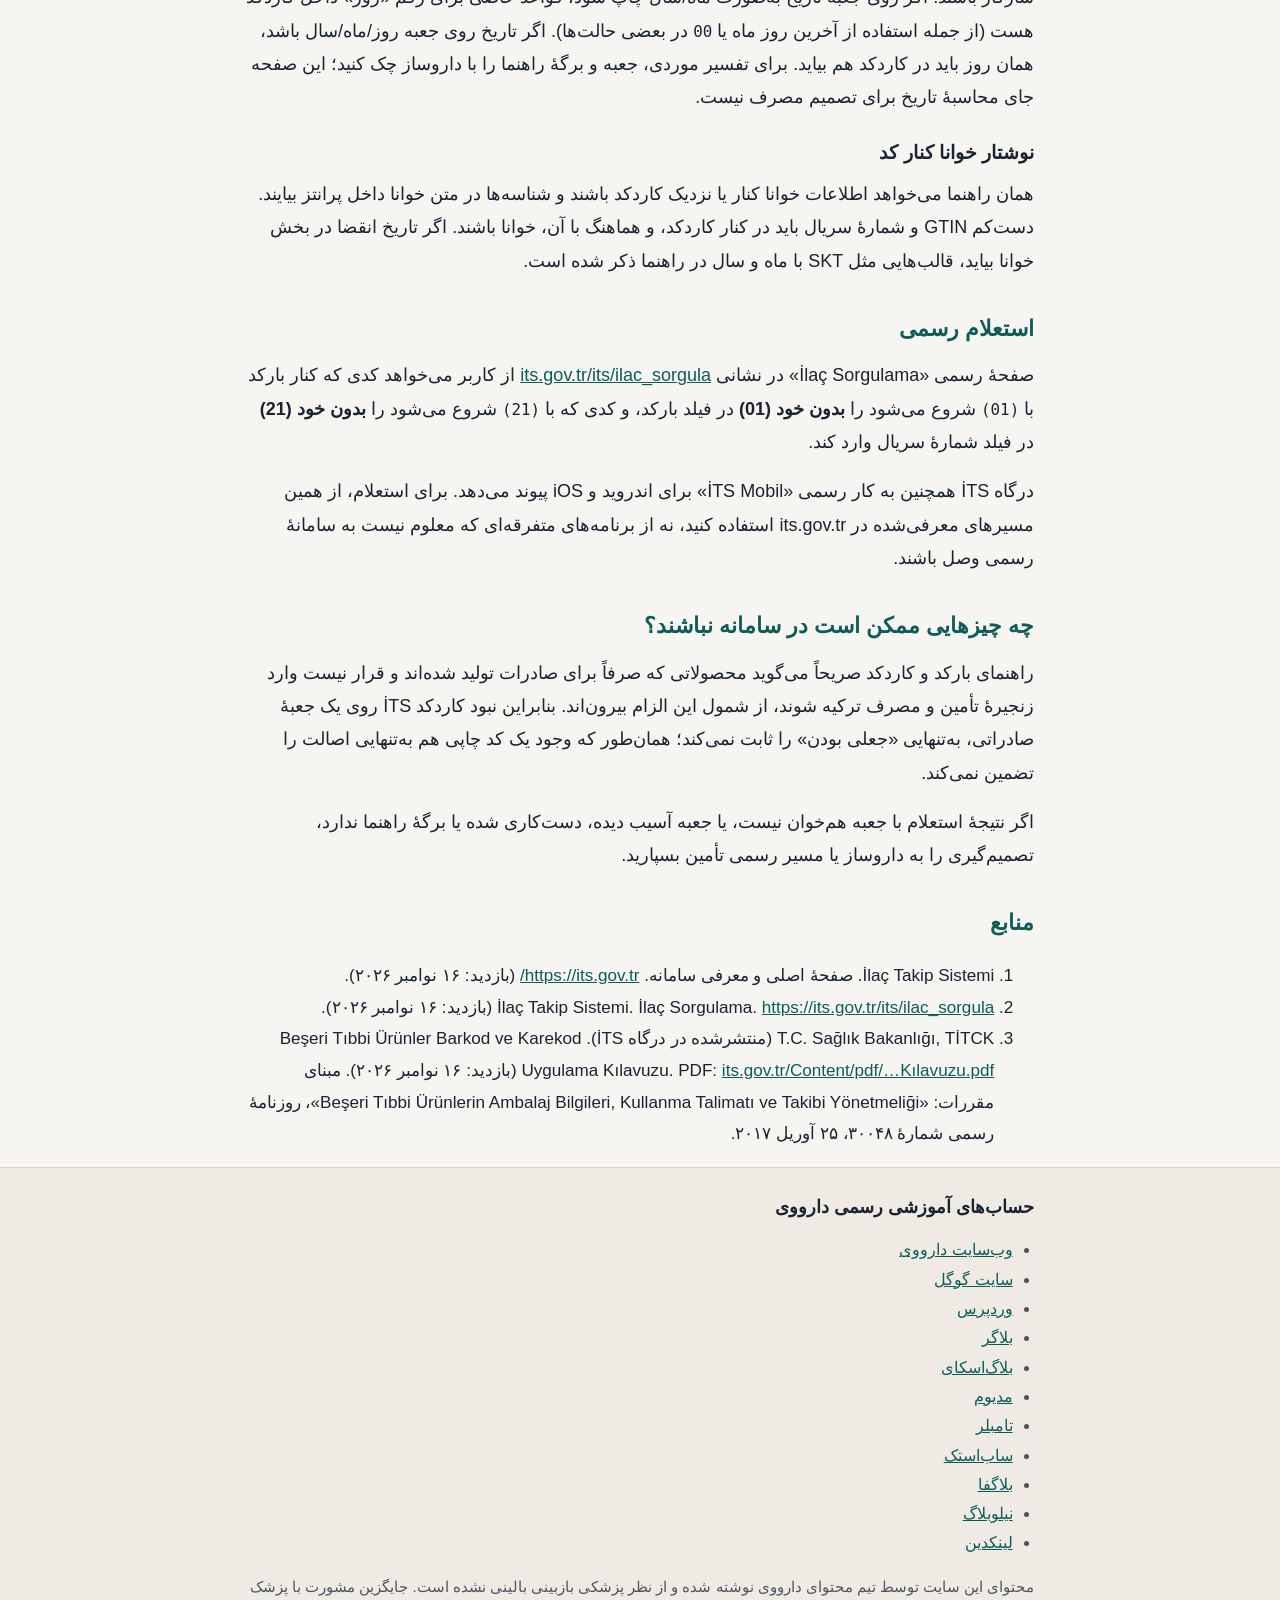
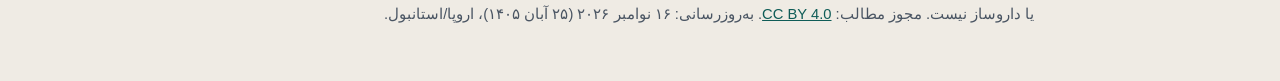
<file: labels-its.html>
<!DOCTYPE html>
<html lang="fa" dir="rtl">
<head>
  <meta charset="utf-8">
  <meta name="viewport" content="width=device-width, initial-scale=1">
  <title>برچسب و کاردکد داروی ترکیه و سامانهٔ ITS — دارووی</title>
  <meta name="description" content="آموزش خواندن کاردکد (Data Matrix) جعبهٔ داروی ترکیه، شناسه‌های GTIN و سریال، و استعلام در سامانهٔ رسمی İlaç Takip Sistemi.">
  <meta name="author" content="تیم محتوای دارووی (DarooWay Content Team)">
  <link rel="canonical" href="https://darooway.github.io/labels-its.html">
  <link rel="stylesheet" href="styles.css">
</head>
<body>
  <a class="skip" href="#content">پرش به محتوا</a>
  <header class="site">
    <div class="wrap">
      <a class="brand" href="index.html">دارووی <span>| راهنمای آموزشی دارو و مکمل</span></a>
    <nav class="primary" aria-label="فهرست اصلی">
      <ul>
        <li><a href="index.html">صفحهٔ اصلی</a></li>
        <li><a href="labels-its.html" aria-current="page">برچسب و سامانهٔ ITS</a></li>
        <li><a href="storage-expiry.html">نگهداری و تاریخ انقضا</a></li>
        <li><a href="drugs.html">نگاه آموزشی به چند دارو</a></li>
        <li><a href="guides.html">راهنماهای دارویی تفصیلی</a></li>
      </ul>
    </nav>
    </div>
  </header>
  <main id="content" class="wrap">
    <h1>خواندن برچسب و کاردکد جعبهٔ داروی ترکیه</h1>
    <p class="meta">بازدید منابع: ۱۶ نوامبر ۲۰۲۶. نویسنده: تیم محتوای دارووی.</p>
    <aside class="disclaimer" role="note">
      <strong>سلب مسئولیت:</strong> این مطالب آموزشی‌اند، توسط پزشک بازبینی بالینی نشده‌اند و جایگزین مشورت با پزشک یا داروساز نیستند. در این صفحات مقدار مصرف یا توصیهٔ درمانی داده نمی‌شود.
    </aside>
    <p>روی بسیاری از جعبه‌های دارویی که برای عرضه در ترکیه تولید یا وارد می‌شوند، علاوه بر نام دارو و برگهٔ راهنمای بیمار، یک کد دوبعدی از نوع Data Matrix دیده می‌شود که در مقررات ترکیه «کاردکد» (karekod) نامیده می‌شود. این کد برای <strong>تک‌واحدی کردن</strong> هر جعبه است تا بتوان مسیر دارو را در زنجیرهٔ تأمین دنبال کرد.</p>

    <h2>سامانهٔ İTS چیست؟</h2>
    <p>طبق توضیح درگاه رسمی <a href="https://its.gov.tr/">İlaç Takip Sistemi (İTS)</a>، این سامانه از تولید یا واردات تا رسیدن دارو به مصرف‌کننده را پیگیری می‌کند و هدف اعلام‌شده‌اش کاهش تقلب و قاچاق دارو و تأمین داروی اصل است. نهاد ناظر مرتبط، مؤسسهٔ دارویی و تجهیزات پزشکی ترکیه (TİTCK) است.</p>
    <p>داشتن یک کد که «شکلش شبیه کاردکد است» به‌تنهایی به معنای تأیید رسمی آن جعبه در سامانه نیست. استعلام باید از مسیر رسمی انجام شود.</p>

    <h2>داخل کاردکد چه اطلاعاتی هست؟</h2>
    <p>راهنمای رسمی «Beşeri Tıbbi Ürünler Barkod ve Karekod Uygulama Kılavuzu» در <a href="https://its.gov.tr/Content/pdf/Beseri_Tibbi_Urunler_Barkod_ve_Karekod_Uygulama_Kilavuzu.pdf">its.gov.tr</a> ساختار کد را بر اساس استاندارد GS1 چنین توضیح می‌دهد. شناسه‌های کاربرد (Application Identifier) در متن خوانا معمولاً داخل پرانتز نوشته می‌شوند، اما خود پرانتزها داخل دادهٔ کاردکد نیستند:</p>
    <div class="table-wrap">
      <table>
        <caption>شناسه‌های اصلی داخل کاردکد داروی ترکیه، طبق راهنمای رسمی بارکد و کاردکد</caption>
        <thead>
          <tr><th>شناسه (AI)</th><th>معنا</th><th>نکتهٔ راهنما</th></tr>
        </thead>
        <tbody>
          <tr><td class="code">01</td><td>شمارهٔ تجاری جهانی (GTIN)</td><td>۱۴ رقم. اگر روی جعبه بارکد خطی EAN-13 باشد، برای ساخت GTIN یک صفر به ابتدای همان ۱۳ رقم افزوده می‌شود.</td></tr>
          <tr><td class="code">21</td><td>شمارهٔ سریال همان جعبه</td><td>تا ۲۰ نویسه؛ برای هر واحد از یک محصول نباید تکرار شود.</td></tr>
          <tr><td class="code">17</td><td>تاریخ انقضا</td><td>شش رقم به‌صورت سال-ماه-روز (YYMMDD). مثال راهنما: <span class="code">230430</span> یعنی ۳۰ آوریل ۲۰۲۳.</td></tr>
          <tr><td class="code">10</td><td>شمارهٔ پارت / بچ</td><td>تا ۲۰ نویسه. در همین راهنما تأکید شده اصطلاح قدیمی «سری» برای این فیلد، همان شمارهٔ پارت است؛ آن را با شمارهٔ سریال (AI 21) اشتباه نگیرید.</td></tr>
        </tbody>
      </table>
    </div>
    <p>ترتیب رایج در راهنما این است که پس از GTIN، شمارهٔ سریال (طول متغیر) می‌آید، سپس یک جداکنندهٔ گروه، بعد تاریخ انقضا و پارت. خوانندهٔ عمومی لازم نیست این جزئیات فنی را حفظ کند؛ اما خوب است بداند عدد کنار <span class="code">(01)</span> با عدد کنار <span class="code">(21)</span> نقش متفاوتی دارند.</p>

    <h3>تاریخ انقضا را چطور بخوانیم؟</h3>
    <p>راهنمای رسمی می‌گوید تاریخ انقضای روی بسته‌بندی درونی، بسته‌بندی بیرونی و محتوای کاردکد باید با هم سازگار باشند. اگر روی جعبه تاریخ به‌صورت ماه/سال چاپ شود، قواعد خاصی برای رقم «روز» داخل کاردکد هست (از جمله استفاده از آخرین روز ماه یا <span class="code">00</span> در بعضی حالت‌ها). اگر تاریخ روی جعبه روز/ماه/سال باشد، همان روز باید در کاردکد هم بیاید. برای تفسیر موردی، جعبه و برگهٔ راهنما را با داروساز چک کنید؛ این صفحه جای محاسبهٔ تاریخ برای تصمیم مصرف نیست.</p>

    <h3>نوشتار خوانا کنار کد</h3>
    <p>همان راهنما می‌خواهد اطلاعات خوانا کنار یا نزدیک کاردکد باشند و شناسه‌ها در متن خوانا داخل پرانتز بیایند. دست‌کم GTIN و شمارهٔ سریال باید در کنار کاردکد، و هماهنگ با آن، خوانا باشند. اگر تاریخ انقضا در بخش خوانا بیاید، قالب‌هایی مثل SKT با ماه و سال در راهنما ذکر شده است.</p>

    <h2>استعلام رسمی</h2>
    <p>صفحهٔ رسمی «İlaç Sorgulama» در نشانی <a href="https://its.gov.tr/its/ilac_sorgula">its.gov.tr/its/ilac_sorgula</a> از کاربر می‌خواهد کدی که کنار بارکد با <span class="code">(01)</span> شروع می‌شود را <strong>بدون خود (01)</strong> در فیلد بارکد، و کدی که با <span class="code">(21)</span> شروع می‌شود را <strong>بدون خود (21)</strong> در فیلد شمارهٔ سریال وارد کند.</p>
    <p>درگاه İTS همچنین به کار رسمی «İTS Mobil» برای اندروید و iOS پیوند می‌دهد. برای استعلام، از همین مسیرهای معرفی‌شده در its.gov.tr استفاده کنید، نه از برنامه‌های متفرقه‌ای که معلوم نیست به سامانهٔ رسمی وصل باشند.</p>

    <h2>چه چیزهایی ممکن است در سامانه نباشند؟</h2>
    <p>راهنمای بارکد و کاردکد صریحاً می‌گوید محصولاتی که صرفاً برای صادرات تولید شده‌اند و قرار نیست وارد زنجیرهٔ تأمین و مصرف ترکیه شوند، از شمول این الزام بیرون‌اند. بنابراین نبود کاردکد İTS روی یک جعبهٔ صادراتی، به‌تنهایی «جعلی بودن» را ثابت نمی‌کند؛ همان‌طور که وجود یک کد چاپی هم به‌تنهایی اصالت را تضمین نمی‌کند.</p>
    <p>اگر نتیجهٔ استعلام با جعبه هم‌خوان نیست، یا جعبه آسیب دیده، دست‌کاری شده یا برگهٔ راهنما ندارد، تصمیم‌گیری را به داروساز یا مسیر رسمی تأمین بسپارید.</p>

    <h2>منابع</h2>
    <ol class="sources">
      <li>İlaç Takip Sistemi. صفحهٔ اصلی و معرفی سامانه. <a href="https://its.gov.tr/">https://its.gov.tr/</a> (بازدید: ۱۶ نوامبر ۲۰۲۶).</li>
      <li>İlaç Takip Sistemi. İlaç Sorgulama. <a href="https://its.gov.tr/its/ilac_sorgula">https://its.gov.tr/its/ilac_sorgula</a> (بازدید: ۱۶ نوامبر ۲۰۲۶).</li>
      <li>T.C. Sağlık Bakanlığı, TİTCK (منتشرشده در درگاه İTS). Beşeri Tıbbi Ürünler Barkod ve Karekod Uygulama Kılavuzu. PDF: <a href="https://its.gov.tr/Content/pdf/Beseri_Tibbi_Urunler_Barkod_ve_Karekod_Uygulama_Kilavuzu.pdf">its.gov.tr/Content/pdf/…Kılavuzu.pdf</a> (بازدید: ۱۶ نوامبر ۲۰۲۶). مبنای مقررات: «Beşeri Tıbbi Ürünlerin Ambalaj Bilgileri, Kullanma Talimatı ve Takibi Yönetmeliği»، روزنامهٔ رسمی شمارهٔ ۳۰۰۴۸، ۲۵ آوریل ۲۰۱۷.</li>
    </ol>

  </main>
  <footer class="site">
    <div class="wrap">
      <h2>حساب‌های آموزشی رسمی دارووی</h2>
      <ul>
        <li><a href="https://darooway.com">وب‌سایت دارووی</a></li>
        <li><a href="https://sites.google.com/view/darooway">سایت گوگل</a></li>
        <li><a href="https://darooway.wordpress.com/">وردپرس</a></li>
        <li><a href="https://darooway.blogspot.com/">بلاگر</a></li>
        <li><a href="https://darooway.blogsky.com/">بلاگ‌اسکای</a></li>
        <li><a href="https://medium.com/@darooway">مدیوم</a></li>
        <li><a href="https://www.tumblr.com/darooway">تامبلر</a></li>
        <li><a href="https://darooway.substack.com/">ساب‌استک</a></li>
        <li><a href="https://darooway.blogfa.com/">بلاگفا</a></li>
        <li><a href="https://darooway.niloblog.com/">نیلوبلاگ</a></li>
        <li><a href="https://www.linkedin.com/company/darooway/">لینکدین</a></li>
      </ul>
      <p class="tiny">محتوای این سایت توسط تیم محتوای دارووی نوشته شده و از نظر پزشکی بازبینی بالینی نشده است. جایگزین مشورت با پزشک یا داروساز نیست. مجوز مطالب: <a href="https://creativecommons.org/licenses/by/4.0/">CC BY 4.0</a>. به‌روزرسانی: ۱۶ نوامبر ۲۰۲۶ (۲۵ آبان ۱۴۰۵)، اروپا/استانبول.</p>
    </div>
  </footer>
</body>
</html>
</file>
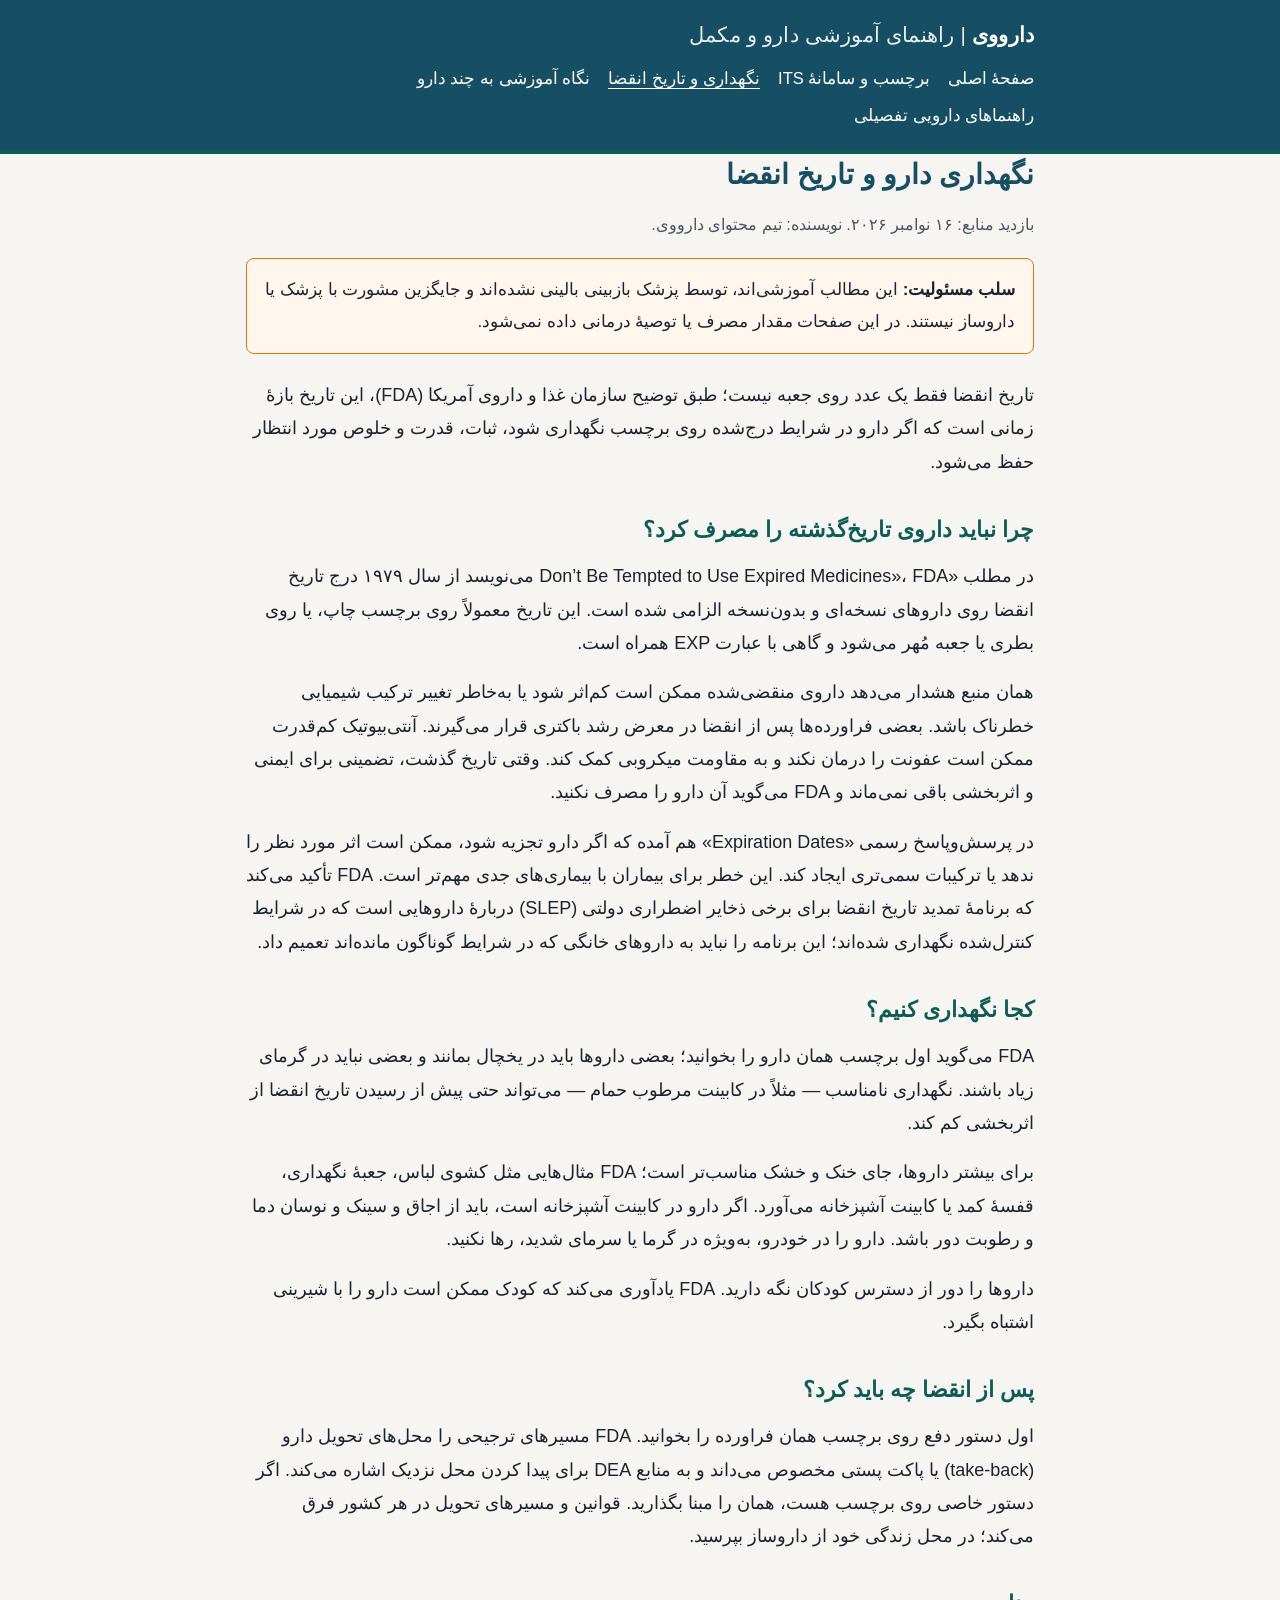
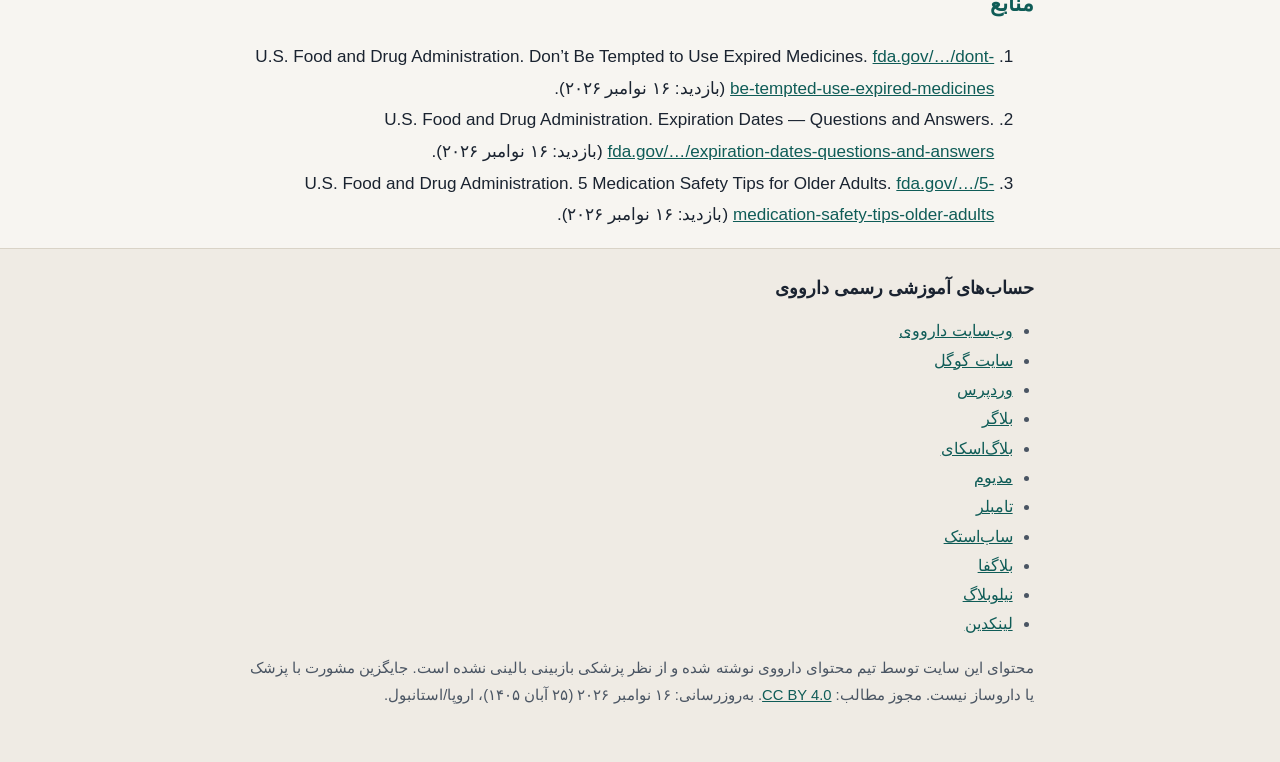
<file: storage-expiry.html>
<!DOCTYPE html>
<html lang="fa" dir="rtl">
<head>
  <meta charset="utf-8">
  <meta name="viewport" content="width=device-width, initial-scale=1">
  <title>نگهداری دارو و تاریخ انقضا — دارووی</title>
  <meta name="description" content="خلاصهٔ آموزشی راهنماهای FDA دربارهٔ تاریخ انقضای دارو، جای مناسب نگهداری، و چرا داروی منقضی‌شده نباید مصرف شود.">
  <meta name="author" content="تیم محتوای دارووی (DarooWay Content Team)">
  <link rel="canonical" href="https://darooway.github.io/storage-expiry.html">
  <link rel="stylesheet" href="styles.css">
</head>
<body>
  <a class="skip" href="#content">پرش به محتوا</a>
  <header class="site">
    <div class="wrap">
      <a class="brand" href="index.html">دارووی <span>| راهنمای آموزشی دارو و مکمل</span></a>
    <nav class="primary" aria-label="فهرست اصلی">
      <ul>
        <li><a href="index.html">صفحهٔ اصلی</a></li>
        <li><a href="labels-its.html">برچسب و سامانهٔ ITS</a></li>
        <li><a href="storage-expiry.html" aria-current="page">نگهداری و تاریخ انقضا</a></li>
        <li><a href="drugs.html">نگاه آموزشی به چند دارو</a></li>
        <li><a href="guides.html">راهنماهای دارویی تفصیلی</a></li>
      </ul>
    </nav>
    </div>
  </header>
  <main id="content" class="wrap">
    <h1>نگهداری دارو و تاریخ انقضا</h1>
    <p class="meta">بازدید منابع: ۱۶ نوامبر ۲۰۲۶. نویسنده: تیم محتوای دارووی.</p>
    <aside class="disclaimer" role="note">
      <strong>سلب مسئولیت:</strong> این مطالب آموزشی‌اند، توسط پزشک بازبینی بالینی نشده‌اند و جایگزین مشورت با پزشک یا داروساز نیستند. در این صفحات مقدار مصرف یا توصیهٔ درمانی داده نمی‌شود.
    </aside>
    <p>تاریخ انقضا فقط یک عدد روی جعبه نیست؛ طبق توضیح سازمان غذا و داروی آمریکا (FDA)، این تاریخ بازهٔ زمانی است که اگر دارو در شرایط درج‌شده روی برچسب نگهداری شود، ثبات، قدرت و خلوص مورد انتظار حفظ می‌شود.</p>

    <h2>چرا نباید داروی تاریخ‌گذشته را مصرف کرد؟</h2>
    <p>در مطلب «Don’t Be Tempted to Use Expired Medicines»، FDA می‌نویسد از سال ۱۹۷۹ درج تاریخ انقضا روی داروهای نسخه‌ای و بدون‌نسخه الزامی شده است. این تاریخ معمولاً روی برچسب چاپ، یا روی بطری یا جعبه مُهر می‌شود و گاهی با عبارت EXP همراه است.</p>
    <p>همان منبع هشدار می‌دهد داروی منقضی‌شده ممکن است کم‌اثر شود یا به‌خاطر تغییر ترکیب شیمیایی خطرناک باشد. بعضی فراورده‌ها پس از انقضا در معرض رشد باکتری قرار می‌گیرند. آنتی‌بیوتیک کم‌قدرت ممکن است عفونت را درمان نکند و به مقاومت میکروبی کمک کند. وقتی تاریخ گذشت، تضمینی برای ایمنی و اثربخشی باقی نمی‌ماند و FDA می‌گوید آن دارو را مصرف نکنید.</p>
    <p>در پرسش‌وپاسخ رسمی «Expiration Dates» هم آمده که اگر دارو تجزیه شود، ممکن است اثر مورد نظر را ندهد یا ترکیبات سمی‌تری ایجاد کند. این خطر برای بیماران با بیماری‌های جدی مهم‌تر است. FDA تأکید می‌کند که برنامهٔ تمدید تاریخ انقضا برای برخی ذخایر اضطراری دولتی (SLEP) دربارهٔ داروهایی است که در شرایط کنترل‌شده نگهداری شده‌اند؛ این برنامه را نباید به داروهای خانگی که در شرایط گوناگون مانده‌اند تعمیم داد.</p>

    <h2>کجا نگهداری کنیم؟</h2>
    <p>FDA می‌گوید اول برچسب همان دارو را بخوانید؛ بعضی داروها باید در یخچال بمانند و بعضی نباید در گرمای زیاد باشند. نگهداری نامناسب — مثلاً در کابینت مرطوب حمام — می‌تواند حتی پیش از رسیدن تاریخ انقضا از اثربخشی کم کند.</p>
    <p>برای بیشتر داروها، جای خنک و خشک مناسب‌تر است؛ FDA مثال‌هایی مثل کشوی لباس، جعبهٔ نگهداری، قفسهٔ کمد یا کابینت آشپزخانه می‌آورد. اگر دارو در کابینت آشپزخانه است، باید از اجاق و سینک و نوسان دما و رطوبت دور باشد. دارو را در خودرو، به‌ویژه در گرما یا سرمای شدید، رها نکنید.</p>
    <p>داروها را دور از دسترس کودکان نگه دارید. FDA یادآوری می‌کند که کودک ممکن است دارو را با شیرینی اشتباه بگیرد.</p>

    <h2>پس از انقضا چه باید کرد؟</h2>
    <p>اول دستور دفع روی برچسب همان فراورده را بخوانید. FDA مسیرهای ترجیحی را محل‌های تحویل دارو (take-back) یا پاکت پستی مخصوص می‌داند و به منابع DEA برای پیدا کردن محل نزدیک اشاره می‌کند. اگر دستور خاصی روی برچسب هست، همان را مبنا بگذارید. قوانین و مسیرهای تحویل در هر کشور فرق می‌کند؛ در محل زندگی خود از داروساز بپرسید.</p>

    <h2>منابع</h2>
    <ol class="sources">
      <li>U.S. Food and Drug Administration. Don’t Be Tempted to Use Expired Medicines. <a href="https://www.fda.gov/drugs/safe-disposal-medicines/dont-be-tempted-use-expired-medicines">fda.gov/…/dont-be-tempted-use-expired-medicines</a> (بازدید: ۱۶ نوامبر ۲۰۲۶).</li>
      <li>U.S. Food and Drug Administration. Expiration Dates — Questions and Answers. <a href="https://www.fda.gov/drugs/pharmaceutical-quality-resources/expiration-dates-questions-and-answers">fda.gov/…/expiration-dates-questions-and-answers</a> (بازدید: ۱۶ نوامبر ۲۰۲۶).</li>
      <li>U.S. Food and Drug Administration. 5 Medication Safety Tips for Older Adults. <a href="https://www.fda.gov/consumers/consumer-updates/5-medication-safety-tips-older-adults">fda.gov/…/5-medication-safety-tips-older-adults</a> (بازدید: ۱۶ نوامبر ۲۰۲۶).</li>
    </ol>

  </main>
  <footer class="site">
    <div class="wrap">
      <h2>حساب‌های آموزشی رسمی دارووی</h2>
      <ul>
        <li><a href="https://darooway.com">وب‌سایت دارووی</a></li>
        <li><a href="https://sites.google.com/view/darooway">سایت گوگل</a></li>
        <li><a href="https://darooway.wordpress.com/">وردپرس</a></li>
        <li><a href="https://darooway.blogspot.com/">بلاگر</a></li>
        <li><a href="https://darooway.blogsky.com/">بلاگ‌اسکای</a></li>
        <li><a href="https://medium.com/@darooway">مدیوم</a></li>
        <li><a href="https://www.tumblr.com/darooway">تامبلر</a></li>
        <li><a href="https://darooway.substack.com/">ساب‌استک</a></li>
        <li><a href="https://darooway.blogfa.com/">بلاگفا</a></li>
        <li><a href="https://darooway.niloblog.com/">نیلوبلاگ</a></li>
        <li><a href="https://www.linkedin.com/company/darooway/">لینکدین</a></li>
      </ul>
      <p class="tiny">محتوای این سایت توسط تیم محتوای دارووی نوشته شده و از نظر پزشکی بازبینی بالینی نشده است. جایگزین مشورت با پزشک یا داروساز نیست. مجوز مطالب: <a href="https://creativecommons.org/licenses/by/4.0/">CC BY 4.0</a>. به‌روزرسانی: ۱۶ نوامبر ۲۰۲۶ (۲۵ آبان ۱۴۰۵)، اروپا/استانبول.</p>
    </div>
  </footer>
</body>
</html>
</file>
<file: styles.css>
/* DarooWay educational GitHub Pages — 2026 */
:root {
  --ink: #1a2330;
  --muted: #4a5563;
  --bg: #f7f5f1;
  --card: #ffffff;
  --accent: #0f5c57;
  --accent-2: #164e63;
  --line: #d9d3c7;
  --warn-bg: #fff7ed;
  --warn-border: #d97706;
  --link: #0f5c57;
  --link-hover: #0a3d3a;
  --max: 46rem;
  --sans: "Tahoma", "Noto Naskh Arabic", "Noto Sans Arabic", "Segoe UI", "Arial", sans-serif;
}
*, *::before, *::after { box-sizing: border-box; }
html { font-size: 18px; scroll-behavior: smooth; }
body {
  margin: 0;
  color: var(--ink);
  background: var(--bg);
  font-family: var(--sans);
  line-height: 1.85;
}
.skip {
  position: absolute;
  right: -999px;
  top: 0;
  background: var(--accent);
  color: #fff;
  padding: 0.4rem 0.8rem;
  z-index: 10;
}
.skip:focus { right: 0.5rem; }
.wrap { max-width: var(--max); margin: 0 auto; padding: 0 1.1rem; }
header.site {
  background: var(--accent-2);
  color: #fff;
  padding: 0.9rem 0 1rem;
  border-bottom: 4px solid var(--accent);
}
header.site a { color: #fff; }
.brand {
  font-weight: 700;
  font-size: 1.15rem;
  text-decoration: none;
  letter-spacing: 0.01em;
}
.brand span { font-weight: 400; opacity: 0.9; }
nav.primary { margin-top: 0.55rem; }
nav.primary ul {
  display: flex;
  flex-wrap: wrap;
  gap: 0.35rem 1rem;
  list-style: none;
  margin: 0;
  padding: 0;
  font-size: 0.92rem;
}
nav.primary a { text-decoration: none; border-bottom: 1px solid transparent; }
nav.primary a:hover, nav.primary a[aria-current="page"] { border-bottom-color: #fff; }
main { padding: 1.6rem 0 2.4rem; }
h1 { font-size: 1.55rem; line-height: 1.5; margin: 0 0 0.8rem; color: var(--accent-2); }
h2 { font-size: 1.2rem; margin: 1.7rem 0 0.6rem; color: var(--accent); }
h3 { font-size: 1.05rem; margin: 1.2rem 0 0.4rem; }
p { margin: 0 0 0.9rem; }
a { color: var(--link); }
a:hover { color: var(--link-hover); }
.lede { font-size: 1.05rem; color: var(--muted); }
.disclaimer {
  background: var(--warn-bg);
  border: 1px solid var(--warn-border);
  border-radius: 8px;
  padding: 0.85rem 1rem;
  margin: 1rem 0 1.4rem;
  font-size: 0.95rem;
}
.cards {
  display: grid;
  gap: 0.9rem;
  margin: 1.2rem 0 1.6rem;
}
.card {
  background: var(--card);
  border: 1px solid var(--line);
  border-radius: 10px;
  padding: 1rem 1.1rem;
}
.card h2 { margin-top: 0; }
.sources, .official-links { font-size: 0.95rem; }
.sources ol, .sources ul { padding-right: 1.2rem; }
figure.table-wrap, .table-wrap { overflow-x: auto; margin: 1rem 0; }
table {
  width: 100%;
  border-collapse: collapse;
  background: var(--card);
  font-size: 0.92rem;
}
th, td {
  border: 1px solid var(--line);
  padding: 0.45rem 0.6rem;
  text-align: right;
  vertical-align: top;
}
th { background: #e8eef0; color: var(--accent-2); }
.drug {
  background: var(--card);
  border: 1px solid var(--line);
  border-radius: 10px;
  padding: 1rem 1.1rem;
  margin: 0 0 1rem;
}
.drug h2 { margin-top: 0; }
.meta { color: var(--muted); font-size: 0.9rem; margin-bottom: 1rem; }
footer.site {
  border-top: 1px solid var(--line);
  padding: 1.3rem 0 2rem;
  font-size: 0.88rem;
  color: var(--muted);
  background: #efebe4;
}
footer.site h2 { font-size: 1rem; color: var(--ink); margin-top: 0; }
footer.site ul { padding-right: 1.2rem; margin: 0.3rem 0 0.9rem; }
.tiny { font-size: 0.82rem; }
code, .code {
  font-family: ui-monospace, "Cascadia Code", "DejaVu Sans Mono", monospace;
  font-size: 0.88em;
  direction: ltr;
  unicode-bidi: isolate;
}
@media (max-width: 600px) {
  html { font-size: 17px; }
  h1 { font-size: 1.35rem; }
}
</file>
